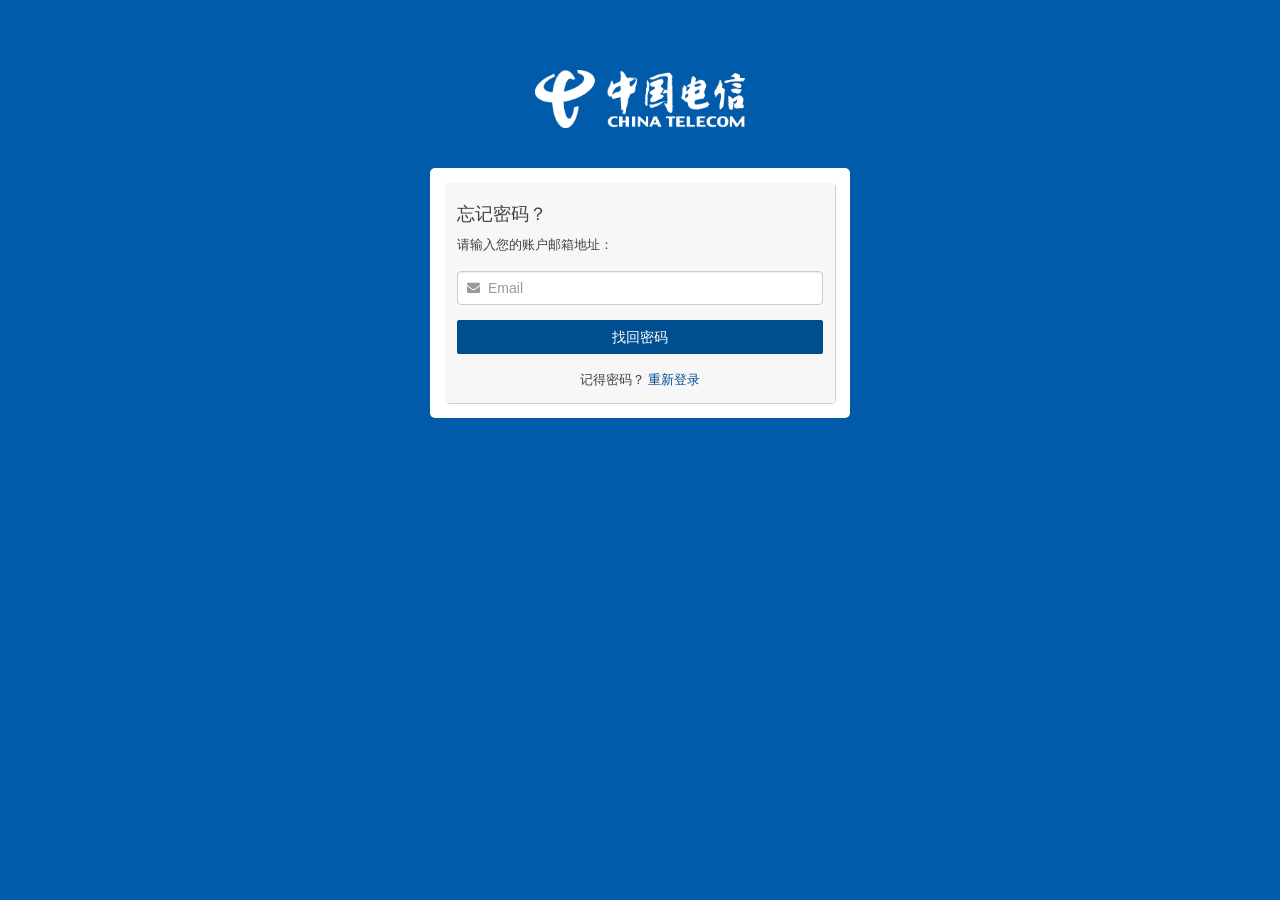
<file: templates/cosite/pages_forgot-password.html>
﻿<!doctype html>
<html lang="en" class="fixed accounts forgot-password">

<head>
    <meta charset="UTF-8">
    <meta name="viewport" content="width=device-width, initial-scale=1.0, maximum-scale=1.0, user-scalable=no" />
    <title>VNF自动测试平台</title>
    <link rel="stylesheet" href="../../static/css/font-awesome.min.css">
    <link rel="stylesheet" href="../../static/css/bootstrap.min.css">
    <link rel="stylesheet" href="../../static/vendor/animate.css/animate.css">
    <link rel="stylesheet" href="../../static/stylesheets/css/style.css">
</head>

<body>
<div class="wrap">
    <div class="page-body  animated slideInDown">
        <div class="logo">
            <img alt="logo" src="../../static/img/header-logo.png" />
        </div>
        <div class="box">
            <div class="panel mb-none">
                <div class="panel-content bg-scale-0">
                    <form>
                        <h4>忘记密码？</h4> 请输入您的账户邮箱地址：
                        <div class="form-group mt-md">
                                <span class="input-with-icon">
                                        <input type="email" class="form-control" id="email" placeholder="Email">
                                        <i class="fa fa-envelope"></i>
                                    </span>
                        </div>
                        <div class="form-group">
                            <button type="submit" class="btn btn-primary btn-block ">找回密码</button>
                        </div>
                        <div class="form-group text-center">
                            记得密码？ <a href="/co/pages_sign-in/">重新登录</a>
                        </div>
                    </form>
                </div>
            </div>
        </div>
    </div>
</div>
<script src="../../static/js/jquery-2.1.4.min.js"></script>
<script src="../../static/vendor/bootstrap/js/bootstrap.min.js"></script>
<script src="../../static/vendor/nano-scroller/nano-scroller.js"></script>
<script src="../../static/js/template-script.min.js"></script>
<script src="../../static/js/template-init.min.js"></script>
</body>

</html>
</file>
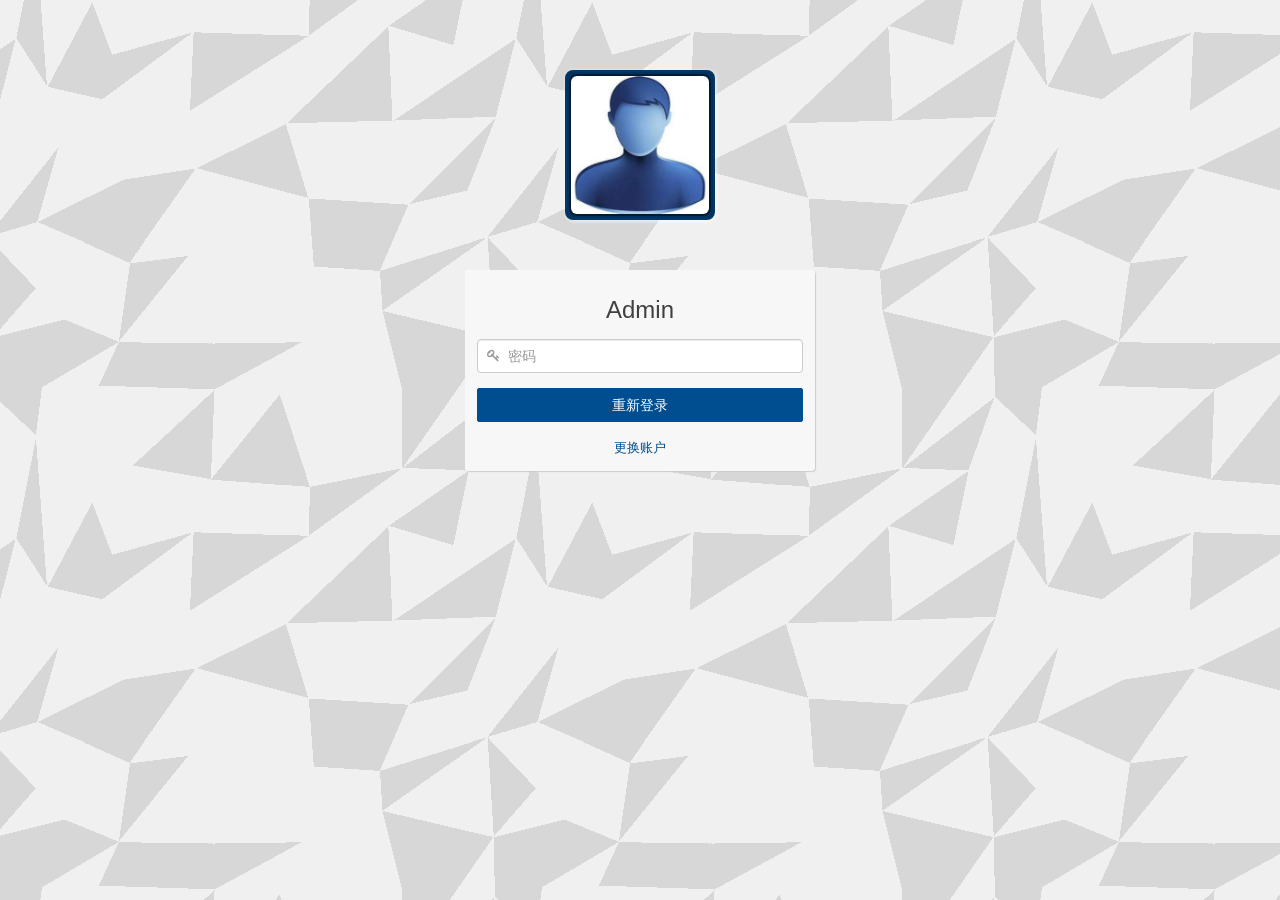
<file: templates/cosite/pages_lock-screen.html>
<!doctype html>
<html lang="en" class="fixed accounts lock-screen">

<head>
    <meta charset="UTF-8">
    <meta name="viewport" content="width=device-width, initial-scale=1.0, maximum-scale=1.0, user-scalable=no" />
    <title>VNF自动测试平台</title>

    <link rel="stylesheet" href="../../static/css/font-awesome.min.css">
    <link rel="stylesheet" href="../../static/css/bootstrap.min.css">
    <link rel="stylesheet" href="../../static/vendor/animate.css/animate.css">
    <link rel="stylesheet" href="../../static/stylesheets/css/style.css">
</head>

<body>
     

<div class="wrap">
    <div class="page-body">
        <div class="logo">
            <div class="avatar">
                <img alt="Jane Doe" src="../../static/img/user-avatar.jpg" />
            </div>
        </div>
        <div class="box animated fadeInUp">
            <div class="panel">
                <div class="panel-content bg-scale-0">
                    <form>
                        <h3 class="text-center mb-md">Admin</h3>
                        <div class="form-group">
                                <span class="input-with-icon">
                                        <input type="password" class="form-control" id="password" placeholder="密码">
                                        <i class="fa fa-key"></i>
                                    </span>
                        </div>
                        <div class="form-group">
                            <a href="/" class="btn btn-primary btn-block ">重新登录</a>
                        </div>
                        <div class="form-group text-center">
                            <a href="/co/pages_sign-in/">更换账户</a>
                        </div>
                    </form>
                </div>
            </div>
        </div>
    </div>
</div>
<script src="../../static/js/jquery-2.1.4.min.js"></script>
<script src="../../static/vendor/bootstrap/js/bootstrap.min.js"></script>
<script src="../../static/vendor/nano-scroller/nano-scroller.js"></script>
<script src="../../static/js/template-script.min.js"></script>
<script src="../../static/js/template-init.min.js"></script>
</body>

</html>
</file>
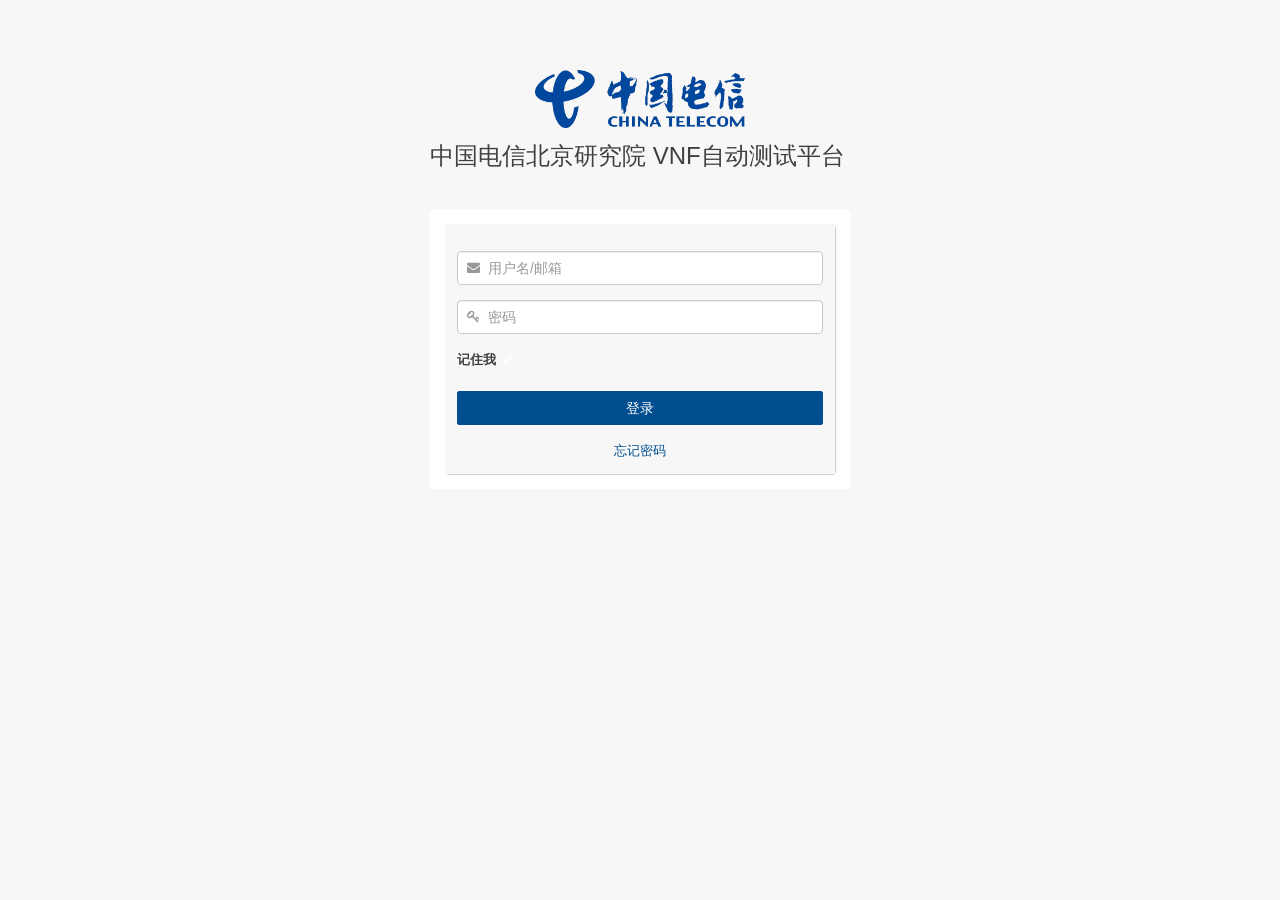
<file: templates/cosite/pages_sign-in.html>
<!doctype html>
<html lang="en" class="fixed accounts sign-in">

<head>
    <meta charset="UTF-8">
    <meta name="viewport" content="width=device-width, initial-scale=1.0, maximum-scale=1.0, user-scalable=no" />
    <title>VNF自动测试平台</title>

    <link rel="stylesheet" href="../../static/css/font-awesome.min.css">
    <link rel="stylesheet" href="../../static/css/bootstrap.min.css">
    <link rel="stylesheet" href="../../static/vendor/animate.css/animate.css">
    <link rel="stylesheet" href="../../static/stylesheets/css/style.css">
</head>

<body>
    

<div class="wrap">
    <div class="page-body animated slideInDown">
        <div class="logo">
            <img alt="logo" src="../../static/img/logo.png" />
            <h3>中国电信北京研究院 VNF自动测试平台</h3>
        </div>
        <div class="box">
            <div class="panel mb-none">
                <div class="panel-content bg-scale-0">
                    <form>
                        <div class="form-group mt-md">
                            <span class="input-with-icon">
                                    <input type="email" class="form-control" id="email" placeholder="用户名/邮箱">
                                    <i class="fa fa-envelope"></i>
                            </span>
                        </div>
                        <div class="form-group">
                                <span class="input-with-icon">
                                        <input type="password" class="form-control" id="password" placeholder="密码">
                                        <i class="fa fa-key"></i>
                                    </span>
                        </div>
                        <div class="form-group">
                            <div class="checkbox-custom checkbox-primary">
                                <input type="checkbox" id="remember-me" value="option1" checked>
                                <label for="remember-me">记住我</label>
                            </div>
                        </div>
                        <div class="form-group">
                            <a href="/" class="btn btn-primary btn-block">登录</a>
                        </div>
                        <div class="form-group text-center">
                            <a href="/co/pages_forgot-password/">忘记密码</a>
                        </div>
                    </form>
                </div>
            </div>
        </div>
    </div>
</div>
<script src="../../static/js/jquery-2.1.4.min.js"></script>
<script src="../../static/vendor/bootstrap/js/bootstrap.min.js"></script>
<script src="../../static/vendor/nano-scroller/nano-scroller.js"></script>
<script src="../../static/js/template-script.min.js"></script>
<script src="../../static/js/template-init.min.js"></script>
</body>

</html>
</file>
<file: static/stylesheets/css/style.css>
/*=-=-=-=-=-=-=-=-=-=-=-=-=-=-=-=-=-=-=-=-=-=-=-=-=-=-=-=-=-=-=-=-=-=-=-=-=-=-=-=-=-=
[Master Stylesheet]

Project:    HELSINKI
Version:    1.0 
author:     myii-developer 

-------------------------------------------------------------------------------------
[Table of contents]

1. Body
    2. wrap
        3. page-header
            4. leftside-header
            4. rightside-header
        3. page-body
            4. left-sidebar
            4. content
                5. content-header
            4. right-sidebar
            
=-=-=-=-=-=-=-=-=-=-=-=-=-=-=-=-=-=-=-=-=-=-=-=-=-=-=-=-=-=-=-=-=-=-=-=-=-=-=-=-=-=*/
html,
body {
  width: 100%;
  font-size: 13px;
}

body {
  background: #202020;
  margin: 0;
  color: #404040;
  font-family: "Open Sans", Arial, sans-serif;
  line-height: 22px;
  overflow-x: hidden;
  overflow-y: scroll;
}

a {
  color: #004E90;
}

a:hover,
a:focus {
  color: #0077dd;
}

a:active {
  color: #002544;
}

a,
a:hover,
a:active,
a:focus {
  text-decoration: none;
}

/* WRAPPER*/
/*================================================*/
.wrap {
  min-height: 100%;
  width: 100%;
}

/* PAGE HEADER*/
/*================================================*/
.page-header {
  height: 50px;
  position: absolute;
  left: 0;
  right: 0;
  top: 0;
  padding: 0;
  margin: 0;
  border: none;
}

/* PAGE BODY*/
/*================================================*/
.page-body {
  display: block;
  min-height: 100%;
  width: 100%;
  overflow: hidden;
  padding-top: 50px;
}

/*CONTENT OF THE PAGE*/
/*================================================*/
.content {
  display: block;
  position: relative;
  vertical-align: top;
  margin-left: 220px;
  padding: 30px;
  background: #ececec;
  min-height: 100vh;
}
.content > .row + .row {
  padding-top: 10px;
}

.content-header {
  border-bottom: none;
  height: 40px;
  padding: 0;
}

/* LEFT SIDEBAR*/
/*================================================*/
.left-sidebar {
  display: block;
  height: 100%;
  float: left;
  position: relative;
  width: 220px;
  z-index: 1030;
}

/* Left-sidebar COLLAPSE*/
/*================================================*/
html.left-sidebar-collapsed .content {
  margin-left: 60px;
}
html.left-sidebar-collapsed .left-sidebar {
  width: 60px;
}

/* RIGHT SIDEBAR*/
/*================================================*/
.right-sidebar {
  display: block;
  height: 100%;
  float: right;
  position: relative;
  width: 240px;
  z-index: 1020;
  position: fixed;
  bottom: 0;
  right: 0;
  padding-bottom: 50px;
  top: 50px;
  margin-right: -240px;
  -webkit-transition-property: margin;
  -moz-transition-property: margin;
  transition-property: margin;
  -webkit-transition-duration: 0.25s;
  -moz-transition-duration: 0.25s;
  transition-duration: 0.25s;
  -webkit-transition-timing-function: ease-out;
  -moz-transition-timing-function: ease-out;
  transition-timing-function: ease-out;
  -webkit-transition-delay: 0;
  -moz-transition-delay: 0;
  transition-delay: 0;
}
.right-sidebar .nano-content {
  padding-bottom: 50px;
}

/* right-sidebar OPENED*/
/*================================================*/
html.right-sidebar-opened .right-sidebar {
  margin-right: 0;
}

/* SCROLL TO TOP*/
/*================================================*/
.scroll-to-top {
  position: fixed;
  bottom: 30px;
  right: 30px;
  width: 40px;
  z-index: 1010;
  height: 40px;
  display: none;
  border-radius: 50%;
  text-align: center;
  background: #004E90;
  box-shadow: 1px 1px 5px 1px rgba(0, 0, 0, 0.53);
}
.scroll-to-top i {
  color: #ffffff;
  font-size: 20px;
  width: 40px;
  height: 40px;
  padding: 10px;
}

/*=-=-=-=-=-=-=-=-=-=-=-=-=-=-=-=-=-=-=-=-=-=-=-=-=-=-=-=-=-=-=-=-=-=-=-=-=-=-=-=-=-=*/
/* STYLE - FIXED*/
/*================================================*/
@media only screen and (min-width: 768px) {
  html.fixed .page-header {
    position: fixed;
    z-index: 1035;
  }
  html.fixed .content {
    margin-top: 40px;
  }
  html.fixed .content-header {
    position: fixed;
    z-index: 1010;
    top: 50px;
    left: 220px;
    right: 0;
    margin: 0;
    -webkit-transition-property: left;
    -moz-transition-property: left;
    transition-property: left;
    -webkit-transition-duration: 0.25s;
    -moz-transition-duration: 0.25s;
    transition-duration: 0.25s;
    -webkit-transition-timing-function: ease-out;
    -moz-transition-timing-function: ease-out;
    transition-timing-function: ease-out;
    -webkit-transition-delay: 0;
    -moz-transition-delay: 0;
    transition-delay: 0;
  }
  html.fixed .left-sidebar {
    position: fixed;
    bottom: 0;
    left: 0;
    padding-bottom: 50px;
    top: 50px;
  }
  html.fixed .left-sidebar .nano-content {
    padding-bottom: 100px;
  }

  /* Fixed -  Left-sidebar collapse */
  html.fixed.left-sidebar-collapsed .content .content-header {
    left: 60px;
  }
}
/*=-=-=-=-=-=-=-=-=-=-=-=-=-=-=-=-=-=-=-=-=-=-=-=-=-=-=-=-=-=-=-=-=-=-=-=-=-=-=-=-=-=*/
/* STYLE - SCROLL*/
/*================================================*/
@media only screen and (min-width: 768px) {
  html.scroll .left-sidebar,
  html.scroll-left-sidebar .left-sidebar {
    position: absolute;
  }
  html.scroll .left-sidebar .nano,
  html.scroll-left-sidebar .left-sidebar .nano {
    position: static;
    overflow: visible;
  }
  html.scroll .left-sidebar .nano .nano-content,
  html.scroll-left-sidebar .left-sidebar .nano .nano-content {
    position: static;
    overflow: visible;
    margin-right: 0 !important;
    outline: none;
  }
  html.scroll .left-sidebar .nano .nano-pane,
  html.scroll-left-sidebar .left-sidebar .nano .nano-pane {
    display: none !important;
  }

  html.scroll .content,
  html.scroll-content-header .content {
    margin-top: 0px;
  }
  html.scroll .content-header,
  html.scroll-content-header .content-header {
    position: initial;
    margin: -30px -30px 30px -30px;
  }
}
/*=-=-=-=-=-=-=-=-=-=-=-=-=-=-=-=-=-=-=-=-=-=-=-=-=-=-=-=-=-=-=-=-=-=-=-=-=-=-=-=-=-=*/
/* MOBIL VERSION*/
/*================================================*/
@media only screen and (max-width: 767px) {
  html .page-body {
    min-height: 0;
    padding-top: 0;
  }
  html .page-body .content {
    margin-left: 0px;
    padding: 10px;
  }
  html .page-body .content-header {
    margin: -10px -10px 10px -10px;
  }
  html .page-body .left-sidebar {
    bottom: 0;
    margin-left: -100%;
    min-height: 0;
    min-width: 100%;
    padding-bottom: 50px;
    position: fixed;
    overflow: hidden;
    top: 50px;
    -webkit-transition-property: margin;
    -moz-transition-property: margin;
    transition-property: margin;
    -webkit-transition-duration: 0.25s;
    -moz-transition-duration: 0.25s;
    transition-duration: 0.25s;
    -webkit-transition-timing-function: ease-out;
    -moz-transition-timing-function: ease-out;
    transition-timing-function: ease-out;
    -webkit-transition-delay: 0;
    -moz-transition-delay: 0;
    transition-delay: 0;
  }

  html.left-sidebar-open .left-sidebar {
    margin-left: 0;
  }
}
/*=-=-=-=-=-=-=-=-=-=-=-=-=-=-=-=-=-=-=-=-=-=-=-=-=-=-=-=-=-=-=-=-=-=-=-=-=-=-=-=-=-=*/
/* PAGE HEADER */
/*================================================*/
.page-header {
  background: #004E90;
  color: #ffffff;
}
.page-header .leftside-header {
  display: inline-block;
}
.page-header .leftside-header .logo {
  width: 150px;
  height: 50px;
  position: relative;
  display: inline-block;
}
.page-header .leftside-header .logo img {
  width: 100%;
  padding: 5px 4px;
  margin-left: -4px;
}
.page-header .leftside-header .toggle-left-sidebar {
  color: #ffffff;
  height: 30px;
  line-height: 30px;
  position: absolute;
  right: 15px;
  text-align: center;
  top: 10px;
  font-size: 18px;
  font-size: 1.38462rem;
  cursor: pointer;
}
.page-header .rightside-header {
  float: right;
  height: 50px;
  margin-right: 5px;
}
.page-header .rightside-header .header-middle {
  display: inline-block;
  height: 100%;
  vertical-align: middle;
}
.page-header .rightside-header .header-separator {
  border-left: 1px solid rgba(204, 204, 204, 0.46);
  height: 25px;
  width: 1px;
  margin: 0px 5px;
  display: inline-block;
  vertical-align: middle;
}
.page-header .rightside-header .header-section {
  display: inline-block;
  padding: 0px 4px;
  vertical-align: middle;
}
.page-header .rightside-header .header-section .log-out {
  color: #0085f6;
  font-size: 22px;
  font-size: 1.69231rem;
  line-height: 22px;
  line-height: 1.69231rem;
  padding: 3px;
  cursor: pointer;
}
.page-header .rightside-header .header-section .log-out:hover {
  color: #ffffff;
}
.page-header .dropdown-box {
  background: #ffffff;
  color: #404040;
  position: absolute;
  display: none;
  z-index: 1000;
  border-radius: 0px 0px 3px 3px;
  box-shadow: 1px 2px 4px 0px rgba(32, 32, 32, 0.7);
}
.page-header .dropdown-box:before {
  font-family: 'FontAwesome';
  font-size: 18px;
  font-size: 1.38462rem;
  content: '\f0d8 ';
  color: #ffffff;
  position: absolute;
  top: -16px;
  right: 8px;
}
.page-header .dropdown-box .drop-header {
  padding: 6px 10px;
  height: 40px;
  background: #ffffff;
  border-bottom: 2px solid #ececec;
  color: #000000;
}
.page-header .dropdown-box .drop-header h3 {
  display: inline-block;
  font-size: 15px;
  margin: 5px 0px;
}
.page-header .dropdown-box .drop-header h3 i {
  margin-right: 6px;
  color: #004E90;
}
.page-header .dropdown-box .drop-header span.badge {
  float: right;
  margin-top: 4px;
}
.page-header .dropdown-box .drop-content.basic {
  text-align: left;
}
.page-header .dropdown-box .drop-content.basic ul {
  list-style: none;
  padding: 0;
  margin: 0;
}
.page-header .dropdown-box .drop-content.basic ul li {
  cursor: pointer;
  border-bottom: 1px solid #ececec;
  color: #202020;
}
.page-header .dropdown-box .drop-content.basic ul li:last-child {
  border: none;
}
.page-header .dropdown-box .drop-content.basic ul li i {
  margin-right: 6px;
}
.page-header .dropdown-box .drop-content.basic ul li a {
  display: block;
  padding: 6px 10px;
  color: #202020 !important;
}
.page-header .dropdown-box .drop-content.basic ul li:hover {
  background: #f7f7f7;
  font-weight: bold;
}
.page-header .dropdown-box .drop-content.basic ul li:hover i {
  color: #004E90;
}
.page-header .dropdown-box .drop-footer {
  padding: 5px;
  text-align: center;
  background: #f2f2f2;
}
.page-header .dropdown-box .drop-footer h3,
.page-header .dropdown-box .drop-footer a {
  cursor: pointer;
  color: #999999;
  margin: 3px 0px;
  font-size: 12px;
  font-size: 0.92308rem;
  line-height: 12px;
  line-height: 0.92308rem;
}
.page-header .dropdown-box .drop-footer h3:hover,
.page-header .dropdown-box .drop-footer a:hover {
  font-weight: bold;
}
.page-header #user-headerbox {
  cursor: pointer;
  position: relative;
}
.page-header #user-headerbox .user-header-wrap .user-photo {
  display: inline-block;
  vertical-align: middle;
  width: 30px;
  border-radius: 3px;
  overflow: hidden;
  margin-right: 10px;
}
.page-header #user-headerbox .user-header-wrap .user-photo img {
  width: 100%;
}
.page-header #user-headerbox .user-header-wrap .user-info {
  display: inline-block;
  vertical-align: middle;
  margin-bottom: 10px;
  margin-top: 10px;
}
.page-header #user-headerbox .user-header-wrap .user-info span {
  display: block;
  font-weight: bold;
}
.page-header #user-headerbox .user-header-wrap .user-info span.user-name {
  color: #ffffff;
  font-size: 15px;
  font-size: 1.15385rem;
  line-height: 18px;
  line-height: 1.38462rem;
}
.page-header #user-headerbox .user-header-wrap .user-info span.user-profile {
  color: #0b8fff;
  font-size: 11px;
  font-size: 0.84615rem;
  line-height: 14px;
  line-height: 1.07692rem;
}
.page-header #user-headerbox .user-header-wrap > i {
  color: #ffffff;
  padding: 10px 0px 10px 10px;
  font-size: 11px;
  font-size: 0.84615rem;
}
.page-header #user-headerbox .user-header-wrap > i.icon-close {
  display: none;
}
.page-header #user-headerbox.open i.icon-close {
  display: inline-block;
}
.page-header #user-headerbox.open i.icon-open {
  display: none;
}
.page-header #user-headerbox .dropdown-box {
  display: none;
  width: 100%;
  margin-top: -1px;
  border: 1px solid #e8e8e8;
  min-width: 160px;
  right: -10px;
}
.page-header #notice-headerbox .notice {
  margin: 0px 5px;
  display: inline-block;
  position: relative;
}
.page-header #notice-headerbox .notice > i {
  cursor: pointer;
  color: #ffffff;
  font-size: 16px;
  font-size: 1.23077rem;
  padding: 5px;
}
.page-header #notice-headerbox .notice > i:hover {
  color: #006ac3;
}
.page-header #notice-headerbox .notice.open > i {
  color: #0077dd;
}
.page-header #notice-headerbox .notice .dropdown-box {
  width: 250px;
  right: 0;
  margin-top: 11px;
}
.page-header #notice-headerbox #alerts-notice .drop-header,
.page-header #notice-headerbox #checklist-notice .drop-header,
.page-header #notice-headerbox #messages-notice .drop-header {
  background: #ffffff;
  color: #000000;
  border-bottom: 1px solid #006ac3;
}
.page-header #notice-headerbox #alerts-notice .drop-header i,
.page-header #notice-headerbox #checklist-notice .drop-header i,
.page-header #notice-headerbox #messages-notice .drop-header i {
  color: #002d53;
}
.page-header #search-headerbox {
  color: #ffffff !important;
}
.page-header #search-headerbox #search {
  display: none;
  border: 1px solid rgba(255, 255, 255, 0.4902);
  padding: 2px 5px;
  background: none !important;
}
.page-header #search-headerbox #search::-webkit-input-placeholder {
  color: rgba(255, 255, 255, 0.8);
}
.page-header #search-headerbox #search:-moz-placeholder {
  /* Firefox 18- */
  color: rgba(255, 255, 255, 0.8);
}
.page-header #search-headerbox #search::-moz-placeholder {
  /* Firefox 19+ */
  color: rgba(255, 255, 255, 0.8);
}
.page-header #search-headerbox #search:-ms-input-placeholder {
  color: rgba(255, 255, 255, 0.8);
}
.page-header #search-headerbox #search:focus {
  outline: none !important;
  border: 1px solid rgba(255, 255, 255, 0.8);
  box-shadow: 0 0 5px rgba(255, 255, 255, 0.8);
}
.page-header #search-headerbox .search {
  background: #006ac3;
  color: #ffffff;
  margin-left: 5px;
  cursor: pointer;
  padding: 8px 8px;
  border-radius: 50%;
}

@media only screen and (max-width: 767px) {
  .page-header {
    background: none;
    height: auto;
    position: static;
  }
  .page-header .leftside-header {
    position: fixed;
    background: #003867;
    left: 0;
    right: 0;
    top: 0;
    z-index: 1035;
  }
  .page-header .rightside-header {
    background: #004E90;
    float: none !important;
    margin-top: 50px;
    width: 100%;
    text-align: right;
  }
}
/*=-=-=-=-=-=-=-=-=-=-=-=-=-=-=-=-=-=-=-=-=-=-=-=-=-=-=-=-=-=-=-=-=-=-=-=-=-=-=-=-=-=*/
/* CONTENT*/
/*================================================*/
.content {
  -webkit-transition-property: margin-left;
  -moz-transition-property: margin-left;
  transition-property: margin-left;
  -webkit-transition-duration: 0.25s;
  -moz-transition-duration: 0.25s;
  transition-duration: 0.25s;
  -webkit-transition-timing-function: ease-out;
  -moz-transition-timing-function: ease-out;
  transition-timing-function: ease-out;
}
.content .content-header {
  background: #006ac3;
  color: #ffffff;
}
.content .content-header .leftside-content-header,
.content .content-header .rightside-content-header {
  display: inline-block;
  height: 40px;
}
.content .content-header .leftside-content-header {
  padding-left: 20px;
}
.content .content-header .rightside-content-header {
  float: right;
  padding-right: 20px;
}
.content .content-header ul.breadcrumbs {
  list-style: none;
  line-height: 40px;
  margin: 0px;
  padding: 0px;
}
.content .content-header ul.breadcrumbs li {
  display: inline-block;
  font-size: 15px;
  font-size: 1.15385rem;
  line-height: 18px;
  line-height: 1.38462rem;
  vertical-align: middle;
}
.content .content-header ul.breadcrumbs li:first-child a:before {
  content: none;
}
.content .content-header ul.breadcrumbs li:first-child i {
  padding-right: 8px;
  color: #003867;
}
.content .content-header ul.breadcrumbs li a {
  color: #ffffff;
}
.content .content-header ul.breadcrumbs li a:before {
  font-family: 'FontAwesome';
  content: '\f105 ';
  font-weight: bold;
  padding: 0px 6px 0px 5px;
  color: #003867;
}

/*=-=-=-=-=-=-=-=-=-=-=-=-=-=-=-=-=-=-=-=-=-=-=-=-=-=-=-=-=-=-=-=-=-=-=-=-=-=-=-=-=-=*/
/* RIGHT SIDEBAR */
/*================================================*/
.right-sidebar {
  background: #ffffff;
  color: #000000;
  border: 1px solid #ececec;
}
.right-sidebar .right-sidebar-toggle {
  position: absolute;
  top: 40px;
  left: -30px;
  width: 30px;
  height: 30px;
  background-color: #ffffff;
  cursor: pointer;
  text-align: center;
  border-bottom-left-radius: 50%;
}
.right-sidebar .right-sidebar-toggle i {
  font-size: 20px;
  line-height: 30px;
}
.right-sidebar .right-sidebar-toggle i:hover {
  color: #004E90;
}
.right-sidebar .template-settings {
  padding: 10px;
}
.right-sidebar .template-settings .toggle-settings {
  padding: 0;
  list-style: none;
}
.right-sidebar .template-settings .toggle-settings li {
  display: block;
  margin-bottom: 5px;
  padding-bottom: 5px;
  border-bottom: 1px solid #f1f1f1;
}
.right-sidebar .template-settings .toggle-settings li:last-child {
  border-bottom: none;
}
.right-sidebar .template-settings .toggle-settings li .text {
  display: inline-block;
}
.right-sidebar .template-settings .toggle-settings li .switch {
  float: right;
  margin-top: 5px;
}
.right-sidebar .template-settings .toggle-colors {
  padding: 0;
  margin-top: 25px;
  list-style: none;
}
.right-sidebar .template-settings .toggle-colors li {
  display: block;
  padding: 0px 15px;
  margin-bottom: 5px;
}
.right-sidebar .template-settings .toggle-colors li img {
  width: 100%;
}

@media only screen and (max-width: 767px) {
  .right-sidebar .template-settings h4:first-child {
    display: none;
  }
  .right-sidebar .template-settings .toggle-settings {
    display: none;
  }
  .right-sidebar .right-sidebar-toggle {
    top: 90px;
  }
}
/*=-=-=-=-=-=-=-=-=-=-=-=-=-=-=-=-=-=-=-=-=-=-=-=-=-=-=-=-=-=-=-=-=-=-=-=-=-=-=-=-=-=*/
/* LEFT SIDEBAR*/
/*================================================*/
.left-sidebar {
  background: #202020;
  color: #ffffff;
  -webkit-transition-property: width;
  -moz-transition-property: width;
  transition-property: width;
  -webkit-transition-duration: 0.25s;
  -moz-transition-duration: 0.25s;
  transition-duration: 0.25s;
  -webkit-transition-timing-function: ease-out;
  -moz-transition-timing-function: ease-out;
  transition-timing-function: ease-out;
  -webkit-transition-delay: 0;
  -moz-transition-delay: 0;
  transition-delay: 0;
}
.left-sidebar .nano {
  background: #202020;
}
.left-sidebar .left-sidebar-header {
  position: relative;
  height: 40px;
  background: #151515;
}
.left-sidebar .left-sidebar-header .left-sidebar-title {
  padding: 10px;
  font-size: 10px;
  color: #006ac3;
  font-weight: bold;
  height: 40px;
  margin-right: 60px;
  -webkit-transition-property: margin;
  -moz-transition-property: margin;
  transition-property: margin;
  -webkit-transition-duration: 0.25s;
  -moz-transition-duration: 0.25s;
  transition-duration: 0.25s;
  -webkit-transition-timing-function: ease-out;
  -moz-transition-timing-function: ease-out;
  transition-timing-function: ease-out;
}
.left-sidebar .left-sidebar-header .left-sidebar-toggle {
  position: absolute;
  top: 0;
  right: 0;
  width: 60px;
  height: 40px;
  background-color: #000000;
  text-align: center;
  cursor: pointer;
}
.left-sidebar .left-sidebar-header .left-sidebar-toggle i {
  font-size: 20px;
  line-height: 40px;
}
.left-sidebar .left-sidebar-header .left-sidebar-toggle i:hover {
  color: #cccccc;
}

@media only screen and (max-width: 768px) {
  .left-sidebar .left-sidebar-header {
    display: none;
  }
}
@media only screen and (min-width: 768px) {
  html.left-sidebar-collapsed .left-sidebar-title {
    opacity: 0;
  }
}
/*=-=-=-=-=-=-=-=-=-=-=-=-=-=-=-=-=-=-=-=-=-=-=-=-=-=-=-=-=-=-=-=-=-=-=-=-=-=-=-=-=-=*/
/* LEFT SIDEBAR NAVIGATION*/
/*================================================*/
ul#main-nav {
  margin-right: 4px;
}
ul#main-nav > li {
  border-bottom: 1px solid #2a2a2a;
}
ul#main-nav > li.active-item > a {
  box-shadow: 2px -1px 0 #006ac3 inset !important;
  border-bottom-left-radius: 5px;
  background: #131313;
  color: #ffffff !important;
}
ul#main-nav > li.open-item > a {
  box-shadow: 0px -1px 0 #006ac3 inset;
  border-bottom-left-radius: 5px;
}
ul#main-nav > li.open-item > a > i {
  color: #006ac3;
}
ul#main-nav li a {
  padding: 12px 20px;
  font-size: 13px;
  color: #ffffff;
  white-space: nowrap;
  text-overflow: ellipsis;
  cursor: pointer;
}
ul#main-nav li a:hover, ul#main-nav li a:focus {
  background: #131313;
}
ul#main-nav li a > i {
  font-size: 18px;
  margin-right: 10px;
  text-align: center;
  vertical-align: middle;
}
ul#main-nav li span {
  vertical-align: middle;
}
ul#main-nav li.has-child-item {
  position: relative;
}
ul#main-nav li.has-child-item > a:after {
  font-family: 'FontAwesome';
  font-size: 10px;
  font-size: 0.76923rem;
  content: '\f067';
  color: #ffffff;
  position: absolute;
  padding: 14px;
  right: 0;
  top: 0;
}
ul#main-nav li.has-child-item.open-item > ul.child-nav {
  display: block;
}
ul#main-nav li.has-child-item.open-item > a:after {
  content: '\f068';
}
ul#main-nav ul.child-nav {
  border-radius: 5px;
  display: none;
}
ul#main-nav ul.child-nav.level-1 {
  background: #161616;
  box-shadow: 0px -5px 5px -3px rgba(0, 0, 0, 0.6) inset;
}
ul#main-nav ul.child-nav.level-1 li a {
  padding: 10px 50px;
}
ul#main-nav ul.child-nav.level-1 li a:hover, ul#main-nav ul.child-nav.level-1 li a:focus {
  background: #0c0c0c;
}
ul#main-nav ul.child-nav.level-2 {
  background: #0e0e0e;
  box-shadow: 0px 0px 4px 2px rgba(0, 0, 0, 0.4) inset;
}
ul#main-nav ul.child-nav.level-2 li a {
  padding: 8px 70px;
}
ul#main-nav ul.child-nav.level-3 {
  background: #070707;
  box-shadow: 0px 0px 0px 5px #000 inset;
}
ul#main-nav ul.child-nav.level-3 li a {
  padding: 6px 90px;
}

@media only screen and (min-width: 768px) {
  html.left-sidebar-collapsed .left-sidebar #main-nav > li.open-item > a {
    box-shadow: none;
  }
  html.left-sidebar-collapsed .left-sidebar #main-nav > li > a {
    overflow: hidden;
    text-overflow: clip;
  }
  html.left-sidebar-collapsed .left-sidebar #main-nav > li > a span {
    visibility: hidden;
  }
  html.left-sidebar-collapsed .left-sidebar #main-nav li.has-child-item a:after {
    display: none;
  }
  html.left-sidebar-collapsed .left-sidebar #main-nav li.has-child-item ul.child-nav {
    display: none;
  }
  html.left-sidebar-collapsed .left-sidebar .nano:hover {
    width: 220px;
    min-height: 100vh;
    background: rgba(32, 32, 32, 0.1);
  }
  html.left-sidebar-collapsed .left-sidebar .nano:hover .nano-content {
    background: rgba(32, 32, 32, 0.9);
  }
  html.left-sidebar-collapsed .left-sidebar .nano:hover #main-nav > li.open-item > a {
    box-shadow: 0px -1px 0 #004E90 inset;
  }
  html.left-sidebar-collapsed .left-sidebar .nano:hover #main-nav > li > a {
    overflow: visible;
    text-overflow: initial;
  }
  html.left-sidebar-collapsed .left-sidebar .nano:hover #main-nav > li > a span {
    visibility: visible;
  }
  html.left-sidebar-collapsed .left-sidebar .nano:hover #main-nav li.has-child-item a:after {
    display: block;
  }
  html.left-sidebar-collapsed .left-sidebar .nano:hover #main-nav li.has-child-item.open-item > ul.child-nav {
    display: block;
  }
}
/*=-=-=-=-=-=-=-=-=-=-=-=-=-=-=-=-=-=-=-=-=-=-=-=-=-=-=-=-=-=-=-=-=-=-=-=-=-=-=-=-=-=*/
/* LEFT SIDEBAR SUBNAVIGATION */
/*================================================*/
ul#main-nav ul.child-nav li a:before {
  position: absolute;
  content: "";
  left: 28px;
  top: 0px;
  bottom: 0px;
  border-left: 1px solid #2f2f2f;
}
ul#main-nav ul.child-nav li:hover > a:before {
  border-color: #006ac3;
}
ul#main-nav ul.child-nav li.active-item > a:before {
  border-color: #004E90 !important;
}
ul#main-nav ul.child-nav li.open-item:before {
  position: absolute;
  content: "";
  left: 28px;
  top: 42px;
  bottom: 0px;
  border-top: 1px solid #006ac3;
  width: 23px;
}
ul#main-nav ul.child-nav li.open-item > a:before {
  border-color: #006ac3;
}
ul#main-nav ul.child-nav li.has-child-item > a:after {
  padding: 10px;
}
ul#main-nav ul.child-nav li .level-2 li.open-item:before {
  left: 50px;
  top: 38px;
  width: 21px;
}
ul#main-nav ul.child-nav li .level-2 li a:before {
  left: 50px;
}
ul#main-nav ul.child-nav li .level-2 li.has-child-item > a:after {
  padding: 8px;
}
ul#main-nav ul.child-nav li .level-3 li a:before {
  left: 70px;
}

/*=-=-=-=-=-=-=-=-=-=-=-=-=-=-=-=-=-=-=-=-=-=-=-=-=-=-=-=-=-=-=-=-=-=-=-=-=-=-=-=-=-=*/
/* HEADINGS*/
/*================================================*/
h1 {
  font-size: 36px;
  font-size: 2.76923rem;
}

h2 {
  margin-top: 15px;
  font-size: 30px;
  font-size: 2.30769rem;
}

h3 {
  margin-top: 15px;
  font-size: 24px;
  font-size: 1.84615rem;
}

h4 {
  font-size: 18px;
  font-size: 1.38462rem;
}

h5 {
  font-size: 16px;
  font-size: 1.23077rem;
}

h6 {
  font-size: 14px;
  font-size: 1.07692rem;
}

/*=-=-=-=-=-=-=-=-=-=-=-=-=-=-=-=-=-=-=-=-=-=-=-=-=-=-=-=-=-=-=-=-=-=-=-=-=-=-=-=-=-=*/
/* BLOCKQUOTES*/
/*================================================*/
blockquote {
  font-size: 14px;
  font-size: 1.07692rem;
}

/*=-=-=-=-=-=-=-=-=-=-=-=-=-=-=-=-=-=-=-=-=-=-=-=-=-=-=-=-=-=-=-=-=-=-=-=-=-=-=-=-=-=*/
/* PANELS*/
/*================================================*/
.panel {
  border: none;
  box-shadow: 1px 1px 1px #cccccc;
}
.panel .panel-header,
.panel .panel-footer {
  padding: 10px 12px;
}
.panel .panel-content {
  padding: 12px;
}
.panel .panel-header {
  position: relative;
  border-radius: 4px 4px 0px 0px;
  border-bottom: 1px solid #cccccc;
}
.panel .panel-header .panel-title {
  color: #333333;
  font-size: 16px;
  font-size: 1.23077rem;
  font-weight: bold;
  margin: 5px 0px;
}
.panel .panel-header .panel-subtitle {
  color: #585858;
  font-size: 12px;
  font-size: 0.92308rem;
  margin: 0px;
}
.panel .panel-header .panel-actions {
  position: absolute;
  top: 10px;
  right: 12px;
}
.panel .panel-header .panel-actions ul {
  margin: 0;
  list-style: none;
  padding: 0;
}
.panel .panel-header .panel-actions ul li {
  display: inline-block;
}
.panel .panel-header .panel-actions ul li.action {
  width: 25px;
  height: 25px;
  text-align: center;
  border-radius: 3px;
  cursor: pointer;
  color: #585858;
  box-shadow: 1px 1px 2px;
  margin-right: 2px;
}
.panel .panel-header .panel-actions ul li:hover {
  color: #202020;
}
.panel .panel-header .panel-actions ul li span {
  vertical-align: middle;
}
.panel .panel-header .panel-actions ul li.toggle-panel span:before {
  font-family: 'FontAwesome';
  font-size: 10px;
  font-size: 0.76923rem;
  content: '\f068';
}
.panel .panel-header .panel-actions ul li.toggle-panel.panel-collapse span:before {
  content: '\f067';
}
.panel .panel-footer {
  border: none;
}

.panel .panel-header.border {
  border-width: 2px;
  background: none !important;
}
.panel .panel-header.border .panel-title,
.panel .panel-header.border .panel-actions {
  color: #333333 !important;
}
.panel .panel-header.panel-success {
  background: #88b93c;
}
.panel .panel-header.panel-success .panel-title,
.panel .panel-header.panel-success .panel-actions li.action {
  color: #FFF;
}
.panel .panel-header.panel-success .panel-actions li.action {
  border: 1px solid rgba(255, 255, 255, 0.24);
  box-shadow: 1px 1px 2px #4f6c23;
}
.panel .panel-header.panel-success.border {
  border-color: #88b93c;
}
.panel .panel-header.panel-warning {
  background: #fea223;
}
.panel .panel-header.panel-warning .panel-title,
.panel .panel-header.panel-warning .panel-actions li.action {
  color: #FFF;
}
.panel .panel-header.panel-warning .panel-actions li.action {
  border: 1px solid rgba(255, 255, 255, 0.24);
  box-shadow: 1px 1px 2px #ba6c01;
}
.panel .panel-header.panel-warning.border {
  border-color: #fea223;
}
.panel .panel-header.panel-danger {
  background: #d2322d;
}
.panel .panel-header.panel-danger .panel-title,
.panel .panel-header.panel-danger .panel-actions li.action {
  color: #FFF;
}
.panel .panel-header.panel-danger .panel-actions li.action {
  border: 1px solid rgba(255, 255, 255, 0.24);
  box-shadow: 1px 1px 2px #7e1e1b;
}
.panel .panel-header.panel-danger.border {
  border-color: #d2322d;
}
.panel .panel-header.panel-info {
  background: #5bc0de;
}
.panel .panel-header.panel-info .panel-title,
.panel .panel-header.panel-info .panel-actions li.action {
  color: #FFF;
}
.panel .panel-header.panel-info .panel-actions li.action {
  border: 1px solid rgba(255, 255, 255, 0.24);
  box-shadow: 1px 1px 2px #2390b0;
}
.panel .panel-header.panel-info.border {
  border-color: #5bc0de;
}
.panel .panel-header.panel-lighter-1 {
  background: #006ac3;
}
.panel .panel-header.panel-lighter-1 .panel-title,
.panel .panel-header.panel-lighter-1 .panel-actions {
  color: #ffffff;
}
.panel .panel-header.panel-lighter-1.border {
  border-color: #006ac3;
}
.panel .panel-header.panel-lighter-2 {
  background: #0b8fff;
}
.panel .panel-header.panel-lighter-2 .panel-title,
.panel .panel-header.panel-lighter-2 .panel-actions {
  color: #ffffff;
}
.panel .panel-header.panel-lighter-2.border {
  border-color: #0b8fff;
}
.panel .panel-header.panel-primary {
  background: #004E90;
}
.panel .panel-header.panel-primary .panel-title,
.panel .panel-header.panel-primary .panel-actions {
  color: #ffffff;
}
.panel .panel-header.panel-primary.border {
  border-color: #004E90;
}
.panel .panel-header.panel-darker-1 {
  background: #003867;
}
.panel .panel-header.panel-darker-1 .panel-title,
.panel .panel-header.panel-darker-1 .panel-actions {
  color: #ffffff;
}
.panel .panel-header.panel-darker-1.border {
  border-color: #003867;
}
.panel .panel-header.panel-darker-2 {
  background: #002d53;
}
.panel .panel-header.panel-darker-2 .panel-title,
.panel .panel-header.panel-darker-2 .panel-actions {
  color: #ffffff;
}
.panel .panel-header.panel-darker-2.border {
  border-color: #002d53;
}

/*=-=-=-=-=-=-=-=-=-=-=-=-=-=-=-=-=-=-=-=-=-=-=-=-=-=-=-=-=-=-=-=-=-=-=-=-=-=-=-=-=-=*/
/* ACCORDIONS*/
/*================================================*/
.panel-accordion {
  border: 1px solid #ececec;
  box-shadow: none;
}
.panel-accordion:hover {
  box-shadow: 1px 1px 2px #ececec;
}
.panel-accordion .panel-header {
  padding: 0px;
}
.panel-accordion .panel-header .panel-title {
  margin: 0px;
  font-size: 14px;
  font-size: 1.07692rem;
  line-height: 14px;
  line-height: 1.07692rem;
  padding: 12px;
  display: block;
}

/*=-=-=-=-=-=-=-=-=-=-=-=-=-=-=-=-=-=-=-=-=-=-=-=-=-=-=-=-=-=-=-=-=-=-=-=-=-=-=-=-=-=*/
/* TABS*/
/*================================================*/
.tabs {
  background: #f7f7f7;
  margin-bottom: 20px;
  margin-top: 15px;
}
.tabs .nav-tabs > li > a {
  border-radius: 0px;
}
.tabs .nav-tabs > li.active a {
  border-top: 2px solid #004E90;
}
.tabs .nav-tabs.nav-justified > li.active a {
  border-top: 2px solid #004E90;
}
.tabs .tab-content {
  background: #ffffff;
  padding: 10px;
  border: 1px solid #ddd;
  border-top: 0px;
}
.tabs.tabs-vertical .nav-tabs {
  border: 0px;
}
.tabs.tabs-vertical .nav-tabs > li {
  float: none;
  margin-bottom: 0px;
}
.tabs.tabs-vertical .nav-tabs > li:last-child a {
  border-bottom: 0px;
}
.tabs.tabs-vertical .tab-content {
  overflow: hidden;
  border: 1px solid #ddd;
}
.tabs.tabs-vertical.tabs-left .nav-tabs {
  float: left;
}
.tabs.tabs-vertical.tabs-left .nav-tabs li {
  margin-right: -3px;
}
.tabs.tabs-vertical.tabs-left .nav-tabs li.active a {
  border: 1px solid #ddd;
  border-right-color: transparent;
  border-left: 2px solid #004E90;
}
.tabs.tabs-vertical.tabs-right .nav-tabs {
  float: right;
}
.tabs.tabs-vertical.tabs-right .nav-tabs li {
  margin-left: -3px;
}
.tabs.tabs-vertical.tabs-right .nav-tabs li.active a {
  border: 1px solid #ddd;
  border-left-color: transparent;
  border-right: 2px solid #004E90;
}

/*=-=-=-=-=-=-=-=-=-=-=-=-=-=-=-=-=-=-=-=-=-=-=-=-=-=-=-=-=-=-=-=-=-=-=-=-=-=-=-=-=-=*/
/* BUTTONS*/
/*================================================*/
.btn {
  border-radius: 2px;
  border: 1px solid transparent;
  transition: all 0.5s ease !important;
  background-image: none !important;
  box-shadow: none !important;
  background: #ececec;
  margin-bottom: 10px;
}
.btn:hover {
  background: #cccccc;
}
.btn.btn-wide {
  min-width: 60px;
  margin-left: 5px;
  margin-right: 5px;
}
.btn.btn-o {
  background: none;
  font-weight: bold;
}
.btn.btn-transparent {
  background-color: transparent !important;
  border-color: transparent !important;
  box-shadow: transparent !important;
  outline-color: transparent !important;
}
.btn.btn-loading i {
  padding: 0px 5px;
  position: relative;
}

.btn-group-vertical .btn {
  margin-top: 0px;
  margin-bottom: 0px;
}

.btn-success {
  background: #88b93c;
  border-color: #88b93c;
}
.btn-success:hover, .btn-success:focus, .btn-success:active {
  background: #719a32;
  color: #FFF;
}
.btn-success.btn-o {
  color: #88b93c;
}
.btn-success.btn-o:hover, .btn-success.btn-o:focus, .btn-success.btn-o:active {
  color: #FFF;
}

.btn-warning {
  background: #fea223;
  border-color: #fea223;
}
.btn-warning:hover, .btn-warning:focus, .btn-warning:active {
  background: #f79001;
  color: #FFF;
}
.btn-warning.btn-o {
  color: #fea223;
}
.btn-warning.btn-o:hover, .btn-warning.btn-o:focus, .btn-warning.btn-o:active {
  color: #FFF;
}

.btn-danger {
  background: #d2322d;
  border-color: #d2322d;
}
.btn-danger:hover, .btn-danger:focus, .btn-danger:active {
  background: #b02a26;
  color: #FFF;
}
.btn-danger.btn-o {
  color: #d2322d;
}
.btn-danger.btn-o:hover, .btn-danger.btn-o:focus, .btn-danger.btn-o:active {
  color: #FFF;
}

.btn-info {
  background: #5bc0de;
  border-color: #5bc0de;
}
.btn-info:hover, .btn-info:focus, .btn-info:active {
  background: #39b3d7;
  color: #FFF;
}
.btn-info.btn-o {
  color: #5bc0de;
}
.btn-info.btn-o:hover, .btn-info.btn-o:focus, .btn-info.btn-o:active {
  color: #FFF;
}

.btn-lighter-1 {
  background: #006ac3;
  border-color: #006ac3;
  color: #ffffff;
}
.btn-lighter-1:hover, .btn-lighter-1:focus, .btn-lighter-1:active {
  background: #00549a !important;
  color: #ffffff;
}
.btn-lighter-1.btn-o {
  color: #006ac3;
}
.btn-lighter-1.btn-o:hover, .btn-lighter-1.btn-o:focus, .btn-lighter-1.btn-o:active {
  color: #ffffff;
}

.btn-lighter-2 {
  background: #0b8fff;
  border-color: #0b8fff;
  color: #ffffff;
}
.btn-lighter-2:hover, .btn-lighter-2:focus, .btn-lighter-2:active {
  background: #007ae2 !important;
  color: #ffffff;
}
.btn-lighter-2.btn-o {
  color: #0b8fff;
}
.btn-lighter-2.btn-o:hover, .btn-lighter-2.btn-o:focus, .btn-lighter-2.btn-o:active {
  color: #ffffff;
}

.btn-primary {
  background: #004E90;
  border-color: #004E90;
  color: #ffffff;
}
.btn-primary:hover, .btn-primary:focus, .btn-primary:active {
  background: #003867 !important;
  color: #ffffff;
}
.btn-primary.btn-o {
  color: #004E90;
}
.btn-primary.btn-o:hover, .btn-primary.btn-o:focus, .btn-primary.btn-o:active {
  color: #ffffff;
}

.btn-darker-1 {
  background: #003867;
  border-color: #003867;
  color: #ffffff;
}
.btn-darker-1:hover, .btn-darker-1:focus, .btn-darker-1:active {
  background: #00223e !important;
  color: #ffffff;
}
.btn-darker-1.btn-o {
  color: #003867;
}
.btn-darker-1.btn-o:hover, .btn-darker-1.btn-o:focus, .btn-darker-1.btn-o:active {
  color: #ffffff;
}

.btn-darker-2 {
  background: #002d53;
  border-color: #002d53;
  color: #ffffff;
}
.btn-darker-2:hover, .btn-darker-2:focus, .btn-darker-2:active {
  background: #00172a !important;
  color: #ffffff;
}
.btn-darker-2.btn-o {
  color: #002d53;
}
.btn-darker-2.btn-o:hover, .btn-darker-2.btn-o:focus, .btn-darker-2.btn-o:active {
  color: #ffffff;
}

/*=-=-=-=-=-=-=-=-=-=-=-=-=-=-=-=-=-=-=-=-=-=-=-=-=-=-=-=-=-=-=-=-=-=-=-=-=-=-=-=-=-=*/
/* ALERTS*/
/*================================================*/
.alert.alert-success {
  background: #88b93c !important;
  color: #ffffff;
}
.alert.alert-warning {
  background: #fea223 !important;
  color: #ffffff;
}
.alert.alert-danger {
  background: #d2322d !important;
  color: #ffffff;
}
.alert.alert-info {
  background: #5bc0de !important;
  color: #ffffff;
}

/*=-=-=-=-=-=-=-=-=-=-=-=-=-=-=-=-=-=-=-=-=-=-=-=-=-=-=-=-=-=-=-=-=-=-=-=-=-=-=-=-=-=*/
/* MODALS*/
/*================================================*/
.modal .modal-content .modal-header.state {
  padding: 10px 15px;
}
.modal .modal-content .modal-header.state i {
  margin-right: 10px;
  border: 1px solid #fff;
  border-radius: 50%;
  width: 30px;
  height: 30px;
  text-align: center;
  line-height: 30px;
}
.modal .modal-content .modal-header.modal-success {
  background: #88b93c;
  color: #FFF;
}
.modal .modal-content .modal-header.modal-warning {
  background: #fea223;
  color: #FFF;
}
.modal .modal-content .modal-header.modal-danger {
  background: #d2322d;
  color: #FFF;
}
.modal .modal-content .modal-header.modal-info {
  background: #5bc0de;
  color: #FFF;
}
.modal .modal-content .modal-header.modal-primary {
  background: #004E90;
  color: #ffffff;
}
.modal .modal-content .modal-footer {
  padding: 10px 15px;
}
.modal .modal-content .modal-footer .btn {
  margin-bottom: 0px;
}

body.modal-open .animated {
  animation-fill-mode: initial;
}
body.modal-open .row.animated {
  -webkit-animation: none;
}

@media (min-width: 768px) {
  .modal-dialog {
    margin: 15% auto;
  }
}
/*=-=-=-=-=-=-=-=-=-=-=-=-=-=-=-=-=-=-=-=-=-=-=-=-=-=-=-=-=-=-=-=-=-=-=-=-=-=-=-=-=-=*/
/* FORMS*/
/*================================================*/
.form-group:last-child, .form-group:last-of-type {
  margin-bottom: 0;
}
.form-group .help-block {
  margin-bottom: 5px;
}
.form-group.has-success .form-control {
  border-color: #88b93c;
}
.form-group.has-success .control-label,
.form-group.has-success .form-control-feedback {
  color: #88b93c;
}
.form-group.has-warning .form-control {
  border-color: #fea223;
}
.form-group.has-warning .control-label,
.form-group.has-warning .form-control-feedback {
  color: #fea223;
}
.form-group.has-error .form-control {
  border-color: #d2322d;
}
.form-group.has-error .control-label,
.form-group.has-error .form-control-feedback {
  color: #d2322d;
}

form button.btn {
  margin-bottom: 0px;
}

.form-stripe .form-group {
  padding-bottom: 15px;
  margin-bottom: 15px;
  border-bottom: 1px solid #ececec;
}
.form-stripe .form-group:last-child, .form-stripe .form-group:last-of-type {
  padding-bottom: 0px !important;
  margin-bottom: 0px !important;
  border-bottom: none !important;
}

.input-with-icon {
  display: block;
  position: relative;
}
.input-with-icon > input {
  padding-left: 30px !important;
}
.input-with-icon i {
  display: inline-block;
  position: absolute;
  bottom: 0;
  left: 5px;
  z-index: 10;
  padding: 0 5px;
  line-height: 34px;
  color: #999999;
}
.input-with-icon.right-icon-input > input {
  padding-left: 12px !important;
  padding-right: 30px !important;
}
.input-with-icon.right-icon-input i {
  left: auto;
  right: 5px;
}

.checkbox-custom {
  position: relative;
  margin-bottom: 5px;
}
.checkbox-custom.checkbox-inline {
  padding-left: 0px;
  margin: 0px;
}
.checkbox-custom.checkbox-inline label {
  margin-right: 15px;
}
.checkbox-custom:last-child, .checkbox-custom:last-of-type {
  margin-bottom: 0;
}
.checkbox-custom input[type="checkbox"] {
  opacity: 0;
  position: absolute;
  margin-left: -20px;
}
.checkbox-custom input[type="checkbox"]:checked + label:after {
  font-family: 'FontAwesome';
  content: '\F00C';
  top: 6px;
  left: 0px;
  margin-top: -5px;
  font-size: 11px;
  line-height: 1;
  padding: 5px;
  width: 20px;
  height: 20px;
  color: #fff;
}
.checkbox-custom input[type="checkbox"]:checked + label:before {
  border-color: #999999;
  border-width: 10px;
}
.checkbox-custom input[type="checkbox"]:disabled {
  cursor: not-allowed;
}
.checkbox-custom input[type="checkbox"]:disabled:checked + label:after {
  color: #999999;
}
.checkbox-custom input[type="checkbox"]:disabled + label {
  cursor: not-allowed;
}
.checkbox-custom input[type="checkbox"]:disabled + label:before {
  background-color: #999999;
}
.checkbox-custom label.check {
  cursor: pointer;
  display: inline-block;
  padding-left: 30px !important;
  position: relative;
  transition: border .2s linear 0s, color .2s linear 0s;
  font-weight: normal;
}
.checkbox-custom label.check:before, .checkbox-custom label.check:after {
  position: absolute;
  display: inline-block;
  transition: border .2s linear 0s, color .2s linear 0s;
}
.checkbox-custom label.check:before {
  content: "";
  background-color: #fff;
  border: 1px solid #c8c7cc;
  border-radius: 2px;
  height: 20px;
  width: 20px;
  left: 0;
  margin-right: 10px;
  top: 1px;
}
.checkbox-custom label.check + label.error {
  display: block;
}

.checkbox-success input[type="checkbox"]:checked + label:after {
  color: #FFF;
}
.checkbox-success input[type="checkbox"]:checked + label:before {
  border-color: #88b93c;
}

.checkbox-warning input[type="checkbox"]:checked + label:after {
  color: #FFF;
}
.checkbox-warning input[type="checkbox"]:checked + label:before {
  border-color: #fea223;
}

.checkbox-danger input[type="checkbox"]:checked + label:after {
  color: #FFF;
}
.checkbox-danger input[type="checkbox"]:checked + label:before {
  border-color: #d2322d;
}

.checkbox-info input[type="checkbox"]:checked + label:after {
  color: #FFF;
}
.checkbox-info input[type="checkbox"]:checked + label:before {
  border-color: #5bc0de;
}

.checkbox-primary input[type="checkbox"]:checked + label:after {
  color: #ffffff;
}
.checkbox-primary input[type="checkbox"]:checked + label:before {
  border-color: #004E90;
}

.radio-custom {
  position: relative;
  margin-bottom: 5px;
}
.radio-custom.radio-inline {
  padding-left: 0px;
  margin: 0px;
}
.radio-custom.radio-inline label {
  margin-right: 15px;
}
.radio-custom:last-child, .radio-custom:last-of-type {
  margin-bottom: 0;
}
.radio-custom input[type="radio"] {
  opacity: 0;
  position: absolute;
  margin-left: -20px;
}
.radio-custom input[type="radio"]:checked + label:before {
  border-width: 6px;
  background: #999999;
  border-color: #fff;
}
.radio-custom input[type="radio"]:disabled {
  cursor: not-allowed;
}
.radio-custom input[type="radio"]:disabled:checked + label:before {
  background: #999999;
}
.radio-custom input[type="radio"]:disabled + label {
  cursor: not-allowed;
}
.radio-custom input[type="radio"]:disabled + label:before {
  background-color: #ffffff;
}
.radio-custom label {
  cursor: pointer;
  display: inline-block;
  padding-left: 30px !important;
  position: relative;
  line-height: 22px;
  min-height: 20px;
}
.radio-custom label:before, .radio-custom label:after {
  height: 18px;
  width: 18px;
  left: 0;
  margin-right: 10px;
  bottom: 2px;
  transition: all 0.3s cubic-bezier(0.455, 0.03, 0.215, 1.33) 0s;
  display: inline-block;
  position: absolute;
  content: "";
}
.radio-custom label:before {
  border: 1px solid #d0d0d0;
  border-radius: 99px;
}
.radio-custom label:after {
  border: 1px solid #c8c7cc;
  border-radius: 99px;
}
.radio-custom label + label.error {
  display: block;
}

.radio-success input[type="radio"]:checked + label:before {
  background: #88b93c;
}

.radio-warning input[type="radio"]:checked + label:before {
  background: #fea223;
}

.radio-danger input[type="radio"]:checked + label:before {
  background: #d2322d;
}

.radio-info input[type="radio"]:checked + label:before {
  background: #5bc0de;
}

.radio-primary input[type="radio"]:checked + label:before {
  background: #004E90;
}

.switch {
  position: relative;
  display: inline-block;
  width: 50px;
  height: 26px;
}

.switch input {
  display: none;
}

.slider {
  position: absolute;
  cursor: pointer;
  top: 0;
  left: 0;
  right: 0;
  bottom: 0;
  background-color: #ccc;
  -webkit-transition: .4s;
  transition: .4s;
}

.slider:before {
  position: absolute;
  content: "";
  height: 20px;
  width: 20px;
  left: 3px;
  bottom: 3px;
  background-color: white;
  -webkit-transition: .4s;
  transition: .4s;
}

input:checked + .slider {
  background-color: #004E90;
}

input:focus + .slider {
  box-shadow: 0 0 1px #2196F3;
}

input:checked + .slider:before {
  -webkit-transform: translateX(24px);
  -ms-transform: translateX(24px);
  transform: translateX(24px);
}

.slider.round {
  border-radius: 34px;
}

.slider.round:before {
  border-radius: 50%;
}

.required {
  display: inline-block;
  color: #d2322d;
  font-size: 15px;
  font-size: 1.15385rem;
  font-weight: bold;
  margin-left: 3px;
}

label.error {
  color: #d2322d;
  margin-bottom: 0px;
  margin-top: 3px;
  font-size: 11px;
  font-size: 0.84615rem;
  width: 100%;
}

.message-container {
  display: none;
  padding: 10px;
}
.message-container ul {
  padding-left: 20px;
}
.message-container ul label {
  color: #ffffff;
}

/*=-=-=-=-=-=-=-=-=-=-=-=-=-=-=-=-=-=-=-=-=-=-=-=-=-=-=-=-=-=-=-=-=-=-=-=-=-=-=-=-=-=*/
/* FROMS - WIZARD*/
/*================================================*/
.form-wizard .tab-steps ul {
  list-style: none;
  padding: 0px;
}
.form-wizard .tab-steps ul li {
  display: inline-block;
  padding-top: 5px;
  position: relative;
  -webkit-transition-property: margin;
  -moz-transition-property: margin;
  transition-property: margin;
  -webkit-transition-duration: 0.25s;
  -moz-transition-duration: 0.25s;
  transition-duration: 0.25s;
  -webkit-transition-timing-function: ease-out;
  -moz-transition-timing-function: ease-out;
  transition-timing-function: ease-out;
}
.form-wizard .tab-steps ul li a {
  padding: 10px 15px;
  background-color: #ececec;
  font-size: 16px;
  line-height: 26px;
  color: #999999;
  border-radius: 4px;
  min-width: 100px;
  display: block;
}
.form-wizard .tab-steps ul li a .tab-number {
  margin-right: 6px;
  border-radius: 50%;
  border: 2px solid #999999;
  width: 26px;
  height: 26px;
  display: inline-block;
  text-align: center;
  vertical-align: middle;
  font-size: 14px;
  line-height: 22px;
}
.form-wizard .tab-steps ul li.active a {
  background: #004E90;
  color: #ffffff;
}
.form-wizard .tab-steps ul li.active a .tab-number {
  border-color: #f7f7f7;
}
.form-wizard .tab-content {
  min-height: 100px;
  padding: 10px;
  margin: 15px 0px;
}
.form-wizard .tab-buttons .next,
.form-wizard .tab-buttons .finish {
  float: right;
}
.form-wizard .tab-buttons .finish {
  margin-left: 10px;
}
.form-wizard.wizard-block .tab-steps ul {
  display: table;
  width: 100%;
}
.form-wizard.wizard-block .tab-steps ul li {
  display: table-cell;
  text-align: center;
  padding-right: 4px;
}
.form-wizard.wizard-block .tab-steps ul li:last-child {
  padding-right: 0px;
}
.form-wizard.wizard-arrows .tab-steps li {
  min-width: 100px;
}
.form-wizard.wizard-arrows .tab-steps li a {
  padding-right: 25px;
  padding-left: 10px;
  position: relative;
  height: 46px;
}
.form-wizard.wizard-arrows .tab-steps li a:before, .form-wizard.wizard-arrows .tab-steps li a:after {
  content: "";
  position: absolute;
  top: 0;
  left: -25px;
  width: 0;
  height: 0;
  border-color: #ececec #ececec #ececec transparent;
  border-style: solid;
  border-width: 23px 10px 23px 20px;
}
.form-wizard.wizard-arrows .tab-steps li a:before {
  border-color: #f7f7f7 #cccccc #cccccc transparent;
  left: -28px;
}
.form-wizard.wizard-arrows .tab-steps li:first-child a {
  padding-left: 25px;
}
.form-wizard.wizard-arrows .tab-steps li:first-child a:before, .form-wizard.wizard-arrows .tab-steps li:first-child a:after {
  content: none;
}
.form-wizard.wizard-arrows .tab-steps li.active a:after {
  border-color: #004E90 #004E90 #004E90 transparent;
}
.form-wizard.wizard-icons .tab-steps ul {
  height: 90px;
}
.form-wizard.wizard-icons .tab-steps ul li {
  margin-right: 0px;
}
.form-wizard.wizard-icons .tab-steps ul li a {
  background: none;
  color: #ffffff;
  padding: 10px 0px;
}
.form-wizard.wizard-icons .tab-steps ul li a .tab-icon {
  border-radius: 50%;
  border: 2px solid #cccccc;
  width: 40px;
  height: 40px;
  display: inline-block;
  text-align: center;
  font-size: 18px;
  line-height: 36px;
  position: relative;
  z-index: 2;
  background: #cccccc;
  -webkit-transition-property: background;
  -moz-transition-property: background;
  transition-property: background;
  -webkit-transition-duration: 0.5s;
  -moz-transition-duration: 0.5s;
  transition-duration: 0.5s;
  -webkit-transition-timing-function: ease-out;
  -moz-transition-timing-function: ease-out;
  transition-timing-function: ease-out;
}
.form-wizard.wizard-icons .tab-steps ul li a .tab-text {
  padding: 5px 15px;
  font-size: 12px;
  position: absolute;
  top: 50px;
  display: block;
  width: 100%;
  color: #cccccc;
}
.form-wizard.wizard-icons .tab-steps ul li a:before {
  content: '';
  border-top: 2px solid #cccccc;
  position: absolute;
  top: 50%;
  left: -50%;
  width: 100%;
}
.form-wizard.wizard-icons .tab-steps ul li:first-child a:before {
  content: none;
}
.form-wizard.wizard-icons .tab-steps ul li.validated a {
  color: #ffffff;
}
.form-wizard.wizard-icons .tab-steps ul li.validated a:before {
  border-color: #004E90;
}
.form-wizard.wizard-icons .tab-steps ul li.validated a .tab-icon {
  border-color: #004E90;
  background: #004E90;
}
.form-wizard.wizard-icons .tab-steps ul li.validated a .tab-text {
  color: #004E90;
}
.form-wizard.wizard-icons .tab-steps ul li.active a {
  color: #004E90;
}
.form-wizard.wizard-icons .tab-steps ul li.active a:before {
  border-color: #004E90;
}
.form-wizard.wizard-icons .tab-steps ul li.active a .tab-icon {
  border-color: #004E90;
  background: #ffffff;
}
.form-wizard.wizard-icons .tab-steps ul li.active a .tab-text {
  color: #004E90;
}

@media only screen and (max-width: 991px) {
  .form-wizard.wizard-scroll-tabs .tab-steps ul, .form-wizard.wizard-arrows .tab-steps ul, .form-wizard.wizard-icons .tab-steps ul {
    display: block;
    overflow: hidden;
    white-space: nowrap;
  }
  .form-wizard.wizard-scroll-tabs .tab-steps ul li, .form-wizard.wizard-arrows .tab-steps ul li, .form-wizard.wizard-icons .tab-steps ul li {
    padding-right: 0px;
    display: inline-block;
    width: 100%;
  }
  .form-wizard.wizard-scroll-tabs .tab-steps ul li.validated, .form-wizard.wizard-arrows .tab-steps ul li.validated, .form-wizard.wizard-icons .tab-steps ul li.validated {
    margin-left: -100%;
  }
  .form-wizard.wizard-scroll-tabs .tab-steps ul li.validated.active, .form-wizard.wizard-arrows .tab-steps ul li.validated.active, .form-wizard.wizard-icons .tab-steps ul li.validated.active {
    margin-left: 0px;
  }
  .form-wizard.wizard-list-tabs .tab-steps ul li {
    padding-right: 0px;
    display: block;
  }
}
/*=-=-=-=-=-=-=-=-=-=-=-=-=-=-=-=-=-=-=-=-=-=-=-=-=-=-=-=-=-=-=-=-=-=-=-=-=-=-=-=-=-=*/
/* TABLES*/
/*================================================*/
.table > thead > tr > td.success,
.table > tbody > tr > td.success,
.table > tfoot > tr > td.success,
.table > thead > tr > th.success,
.table > tbody > tr > th.success,
.table > tfoot > tr > th.success,
.table > thead > tr.success > td,
.table > tbody > tr.success > td,
.table > tfoot > tr.success > td,
.table > thead > tr.success > th,
.table > tbody > tr.success > th,
.table > tfoot > tr.success > th {
  background: #88b93c;
  color: #FFF;
}

.table > thead > tr > td.warning,
.table > tbody > tr > td.warning,
.table > tfoot > tr > td.warning,
.table > thead > tr > th.warning,
.table > tbody > tr > th.warning,
.table > tfoot > tr > th.warning,
.table > thead > tr.warning > td,
.table > tbody > tr.warning > td,
.table > tfoot > tr.warning > td,
.table > thead > tr.warning > th,
.table > tbody > tr.warning > th,
.table > tfoot > tr.warning > th {
  background: #fea223;
  color: #FFF;
}

.table > thead > tr > td.danger,
.table > tbody > tr > td.danger,
.table > tfoot > tr > td.danger,
.table > thead > tr > th.danger,
.table > tbody > tr > th.danger,
.table > tfoot > tr > th.danger,
.table > thead > tr.danger > td,
.table > tbody > tr.danger > td,
.table > tfoot > tr.danger > td,
.table > thead > tr.danger > th,
.table > tbody > tr.danger > th,
.table > tfoot > tr.danger > th {
  background: #d2322d;
  color: #FFF;
}

.table > thead > tr > td.info,
.table > tbody > tr > td.info,
.table > tfoot > tr > td.info,
.table > thead > tr > th.info,
.table > tbody > tr > th.info,
.table > tfoot > tr > th.info,
.table > thead > tr.info > td,
.table > tbody > tr.info > td,
.table > tfoot > tr.info > td,
.table > thead > tr.info > th,
.table > tbody > tr.info > th,
.table > tfoot > tr.info > th {
  background: #5bc0de;
  color: #FFF;
}

.table.text-center {
  text-align: center !important;
}
.table.text-center th {
  text-align: center !important;
}
.table.table-hover > tbody > tr:hover > td, .table.table-hover > tbody > tr:hover > th {
  background-color: #ececec;
}
.table button.btn {
  margin-bottom: 0px;
}

/*=-=-=-=-=-=-=-=-=-=-=-=-=-=-=-=-=-=-=-=-=-=-=-=-=-=-=-=-=-=-=-=-=-=-=-=-=-=-=-=-=-=*/
/* LIGHT-BOX*/
/*================================================*/
.gallery-wrap {
  padding: 5px;
}
.gallery-wrap .row > div {
  padding: 4px;
}

.unshown {
  visibility: hidden;
}

.shown {
  visibility: visible;
}

.badge {
  padding: 4px 8px;
  margin: 0 2px;
}
.badge.badge-xs {
  padding: 4px 6px;
  font-size: 10px;
}
.badge.badge-md {
  padding: 5px 8px;
  font-size: 14px;
  line-height: 1.5;
}
.badge.badge-lg {
  padding: 6px 10px;
  font-size: 16px;
  line-height: 1.4;
}
.badge.badge-top-right {
  position: absolute;
  top: -5px;
  right: -5px;
}
.badge.badge-top-left {
  position: absolute;
  top: -5px;
  left: -5px;
}
.badge.badge-bottom-right {
  position: absolute;
  bottom: -5px;
  right: -5px;
}
.badge.badge-bottom-left {
  position: absolute;
  bottom: -5px;
  left: -5px;
}

/*=-=-=-=-=-=-=-=-=-=-=-=-=-=-=-=-=-=-=-=-=-=-=-=-=-=-=-=-=-=-=-=-=-=-=-=-=-=-=-=-=-=*/
/* WIDGETS - BOXES*/
/*================================================*/
.widgetbox .title {
  font-weight: bold;
  margin: 8px 0px;
}
.widgetbox .subtitle {
  margin: 3px 0px;
}
.widgetbox .icon {
  display: block;
}
.widgetbox.wbox-1 .title {
  margin-top: 0px;
  font-size: 28px;
  font-size: 2.15385rem;
  line-height: 28px;
  line-height: 2.15385rem;
}
.widgetbox.wbox-1 .subtitle {
  font-size: 18px;
  font-size: 1.38462rem;
  line-height: 18px;
  line-height: 1.38462rem;
}
.widgetbox.wbox-2 {
  text-align: right;
}
.widgetbox.wbox-2 .title {
  font-size: 28px;
  font-size: 2.15385rem;
  line-height: 28px;
  line-height: 2.15385rem;
}
.widgetbox.wbox-2 .subtitle {
  font-size: 14px;
  font-size: 1.07692rem;
  line-height: 14px;
  line-height: 1.07692rem;
}
.widgetbox.wbox-2 .icon {
  text-align: left;
  font-size: 60px;
  font-size: 4.61538rem;
}
.widgetbox.wbox-3 {
  text-align: center;
}
.widgetbox.wbox-3 a {
  color: #ffffff;
}
.widgetbox.wbox-3 .title {
  font-size: 22px;
  font-size: 1.69231rem;
  line-height: 22px;
  line-height: 1.69231rem;
}
.widgetbox.wbox-3 .subtitle {
  font-size: 14px;
  font-size: 1.07692rem;
  line-height: 14px;
  line-height: 1.07692rem;
  margin-bottom: 15px;
}
.widgetbox.wbox-3 .numbers {
  font-size: 20px;
  font-size: 1.53846rem;
  line-height: 20px;
  line-height: 1.53846rem;
  margin-bottom: 10px;
}
.widgetbox.wbox-3 .icon {
  margin-top: 15px;
  margin-bottom: 15px;
  font-size: 48px;
  font-size: 3.69231rem;
}
.widgetbox.wbox-4 {
  text-align: center;
  color: #ffffff;
}
.widgetbox.wbox-4 a {
  color: #ffffff;
}
.widgetbox.wbox-4 .title {
  font-size: 22px;
  font-size: 1.69231rem;
  line-height: 22px;
  line-height: 1.69231rem;
}
.widgetbox.wbox-4 .subtitle {
  font-size: 16px;
  font-size: 1.23077rem;
  line-height: 16px;
  line-height: 1.23077rem;
  font-weight: bold;
}
.widgetbox.wbox-4 .icon {
  margin-top: 15px;
  margin-bottom: 15px;
  font-size: 48px;
  font-size: 3.69231rem;
}
.widgetbox.wbox-4 .owl-theme .owl-nav {
  margin-top: 0px;
}
.widgetbox.wbox-4 .owl-theme .owl-dots .owl-dot span {
  background: rgba(255, 255, 255, 0.4);
}
.widgetbox.wbox-4 .owl-theme .owl-dots .owl-dot.active span, .widgetbox.wbox-4 .owl-theme .owl-dots .owl-dot:hover span {
  background: #ececec;
}

/*=-=-=-=-=-=-=-=-=-=-=-=-=-=-=-=-=-=-=-=-=-=-=-=-=-=-=-=-=-=-=-=-=-=-=-=-=-=-=-=-=-=*/
/* WIDGETS - LISTS*/
/*================================================*/
.widget-list {
  position: relative;
}
.widget-list ul {
  list-style: none;
  padding: 0;
  margin: 0;
}
.widget-list.list-to-do .add-item {
  position: absolute;
  right: 15px;
  top: 10px;
  box-shadow: 2px 2px 1px #ffffff !important;
}
.widget-list.list-to-do .list-title {
  padding: 12px 10px;
  margin: 0;
}
.widget-list.list-to-do ul li {
  padding: 8px 10px;
}
.widget-list.list-to-do ul li:nth-child(odd) {
  background: #f7f7f7;
}
.widget-list.list-to-do ul li input[type="checkbox"]:checked + label {
  text-decoration: line-through;
}
.widget-list.list-to-do ul label {
  margin-bottom: 0px;
}
.widget-list.list-left-element li {
  background: #f7f7f7;
  margin-bottom: 3px;
}
.widget-list.list-left-element li:last-child {
  margin-bottom: 0px;
}
.widget-list.list-left-element li:hover {
  background: #ececec;
}
.widget-list.list-left-element a {
  display: table;
  padding: 6px 8px;
}
.widget-list.list-left-element .left-element,
.widget-list.list-left-element .text {
  display: table-cell;
  vertical-align: middle;
}
.widget-list.list-left-element .left-element {
  min-width: 45px;
  height: 45px;
}
.widget-list.list-left-element .left-element i {
  font-size: 30px;
  padding: 8px;
}
.widget-list.list-left-element .left-element img {
  width: 100%;
  border-radius: 3px;
}
.widget-list.list-left-element .text {
  width: 90%;
  padding-left: 12px;
}
.widget-list.list-left-element .text .title {
  display: block;
  font-size: 16px;
  color: #000000;
}
.widget-list.list-left-element .text .subtitle {
  color: #999999;
}
.widget-list.list-left-element.list-sm a {
  padding: 4px 8px;
}
.widget-list.list-left-element.list-sm a .left-element {
  max-width: 30px;
  height: 30px;
}
.widget-list.list-left-element.list-sm a .left-element i {
  font-size: 20px;
  padding: 5px;
}
.widget-list.list-left-element.list-sm a .text {
  white-space: nowrap;
}
.widget-list.list-left-element.list-sm a .text .title {
  font-size: 13px;
  display: inline-block;
}
.widget-list.list-left-element.list-sm a .text .subtitle {
  font-size: 11px;
}

/*=-=-=-=-=-=-=-=-=-=-=-=-=-=-=-=-=-=-=-=-=-=-=-=-=-=-=-=-=-=-=-=-=-=-=-=-=-=-=-=-=-=*/
/* WIDGETS - POSTS*/
/*================================================*/
.widget-post .panel-header {
  position: relative;
  padding: 0px;
}
.widget-post .panel-header img {
  width: 100%;
}
.widget-post .panel-header .main-tag {
  position: absolute;
  width: 100%;
  text-align: center;
  top: -8px;
}
.widget-post .panel-header .main-tag span {
  background-color: #f7f7f7;
  padding: 4px 10px;
  border-radius: 3px;
  text-transform: uppercase;
  font-size: 10px;
  letter-spacing: 3px;
  font-weight: bold;
}
.widget-post .panel-header .group-tag {
  position: absolute;
  bottom: 8px;
  padding-left: 5px;
}
.widget-post .panel-header .group-tag .badge {
  letter-spacing: 2px;
  border-radius: 3px;
  background-color: #202020;
  color: #ffffff;
}

/*=-=-=-=-=-=-=-=-=-=-=-=-=-=-=-=-=-=-=-=-=-=-=-=-=-=-=-=-=-=-=-=-=-=-=-=-=-=-=-=-=-=*/
/* WIDGETS - TIMELINES*/
/*================================================*/
.timeline {
  position: relative;
}
.timeline:before {
  content: '';
  position: absolute;
  top: 4px;
  left: 20px;
  height: 100%;
  width: 3px;
  background: #cccccc;
}
.timeline .timeline-box {
  margin-bottom: 20px;
  position: relative;
}
.timeline .timeline-box .timeline-icon {
  position: absolute;
  top: 4px;
  left: 7px;
  width: 30px;
  height: 30px;
  border-radius: 50%;
  font-size: 16px;
  background: #cccccc;
  text-align: center;
}
.timeline .timeline-box .timeline-icon i {
  display: block;
  width: 30px;
  height: 30px;
  position: relative;
  top: 6px;
  color: #ffffff;
}
.timeline .timeline-box .timeline-content {
  position: relative;
  margin-left: 54px;
  background: white;
  border-radius: 4px 4px 0px 0px;
  padding: 8px 15px;
}
.timeline .timeline-box .timeline-content:before {
  font-family: 'FontAwesome';
  font-size: 24px;
  font-size: 1.84615rem;
  content: '\f0d9';
  color: #ffffff;
  position: absolute;
  top: 6px;
  left: -8px;
}
.timeline .timeline-box .timeline-content .tl-title {
  margin-top: 5px;
}
.timeline .timeline-box .timeline-footer {
  margin-left: 54px;
  padding: 3px 8px;
  background: #f7f7f7;
  border-radius: 0px 0px 4px 4px;
}
.timeline .timeline-box .timeline-footer span {
  font-size: 10px;
  color: #999999;
}
.timeline.tl-right:before {
  left: auto;
  right: 20px;
}
.timeline.tl-right .timeline-box .timeline-icon {
  position: absolute;
  right: 7px;
  left: initial;
}
.timeline.tl-right .timeline-box .timeline-content {
  margin-right: 54px;
  margin-left: 0px;
}
.timeline.tl-right .timeline-box .timeline-content:before {
  right: -8px;
  content: '\f0da';
  left: initial;
}
.timeline.tl-right .timeline-box .timeline-footer {
  margin-right: 54px;
  margin-left: 0px;
  text-align: right;
}

/*=-=-=-=-=-=-=-=-=-=-=-=-=-=-=-=-=-=-=-=-=-=-=-=-=-=-=-=-=-=-=-=-=-=-=-=-=-=-=-=-=-=*/
/* PAGES - ACCOUNTS*/
/*================================================*/
html body {
  min-height: 100vh;
}
html.accounts .page-body {
  padding-left: 10px;
  padding-right: 10px;
  padding-bottom: 50px;
}
html.accounts .logo {
  max-width: 420px;
  margin: 20px auto 0px;
  margin-bottom: 40px;
}
html.accounts .logo img {
  display: block;
  margin: auto;
  width: 50%;
  min-width: 140px;
}
html.accounts .box {
  background: #ffffff;
  border-radius: 5px;
  padding: 15px;
  max-width: 420px;
  margin: 20px auto 0px;
}

html.sign-in body {
  background: #f7f7f7;
}
html.sign-in body hr {
  border-color: #cccccc;
  width: 90%;
  margin: 15px auto;
}

html.forgot-password body {
  background: #005caa;
}

html.lock-screen {
  background: #004E90;
}
html.lock-screen body {
  background: url("../../img/bg/pattern.png") top center no-repeat;
}
html.lock-screen .wrap .box {
  max-width: 350px;
  padding: 0px;
}
html.lock-screen .wrap .panel .panel-content {
  border-radius: 5px;
}
html.lock-screen .logo {
  max-width: 350px;
  margin-bottom: 50px;
}
html.lock-screen .logo .avatar {
  margin: auto;
  max-width: 150px;
  box-shadow: 1px 1px 4px rgba(255, 255, 255, 0.8);
  border-radius: 8px;
  background: #00325d;
  border: 2px solid #003867;
  padding: 2px;
}
html.lock-screen .logo .avatar img {
  width: 100%;
  border-radius: 8px;
  border: 2px solid #001c34;
}

/*=-=-=-=-=-=-=-=-=-=-=-=-=-=-=-=-=-=-=-=-=-=-=-=-=-=-=-=-=-=-=-=-=-=-=-=-=-=-=-=-=-=*/
/* PAGES - ERRORS*/
/*================================================*/
.error-number,
.error-name,
.error-text {
  text-align: center;
}

.error-number {
  font-size: 130px;
  font-size: 10rem;
  line-height: 130px;
  line-height: 10rem;
  color: #004E90;
}

.error-name {
  margin: 0px;
}

.error-text {
  margin-top: 20px;
  font-size: 14px;
  font-size: 1.07692rem;
}

html.error-500 .page-body,
html.error-404 .page-body {
  padding: 10px;
}

html.error-500 body {
  background: #003867;
}

html.error-404 body {
  background: #ececec;
}

@media only screen and (max-width: 767px) {
  .error-number {
    font-size: 90px;
    font-size: 6.92308rem;
    line-height: 90px;
    line-height: 6.92308rem;
  }
}
/*=-=-=-=-=-=-=-=-=-=-=-=-=-=-=-=-=-=-=-=-=-=-=-=-=-=-=-=-=-=-=-=-=-=-=-=-=-=-=-=-=-=*/
/* PAGES - FAQ*/
/*================================================*/
.faq-accordion .panel {
  border-radius: 0px;
  margin: 0px;
}
.faq-accordion .panel .panel-header,
.faq-accordion .panel .panel-footer {
  border-radius: 0px;
}
.faq-accordion .panel .panel-header .panel-title {
  font-weight: normal;
  font-size: 14px;
  font-size: 1.07692rem;
  line-height: 20px;
  line-height: 1.53846rem;
  padding: 8px 12px;
}
.faq-accordion .panel .panel-content {
  margin: 15px 20px;
  background: #f7f7f7;
}

/*=-=-=-=-=-=-=-=-=-=-=-=-=-=-=-=-=-=-=-=-=-=-=-=-=-=-=-=-=-=-=-=-=-=-=-=-=-=-=-=-=-=*/
/* PAGES - USER PROFILE*/
/*================================================*/
.profile-photo {
  max-width: 140px;
  display: inline-block;
  vertical-align: top;
}
.profile-photo img {
  width: 100%;
  border-radius: 3px;
}

.user-header-info {
  display: inline-block;
  margin-left: 20px;
}
.user-header-info .user-name {
  color: #585858;
}
.user-header-info .user-position {
  padding: 4px 12px;
  display: inline-block;
  border-radius: 3px;
  margin-top: 0;
  background-color: #004E90;
  color: #fff;
}
.user-header-info .user-social-media {
  position: absolute;
  margin-top: 5px;
}
.user-header-info .user-social-media a {
  color: #999999;
}
.user-header-info .user-social-media a:hover {
  color: #004E90;
}

ul.user-contact-info {
  list-style: none;
  padding: 0;
}
ul.user-contact-info li {
  padding: 4px 0px;
  border-bottom: 1px solid #ececec;
}
ul.user-contact-info li:last-child {
  border: none;
}

@media only screen and (max-width: 767px) {
  .user-header-info .user-social-media {
    position: initial;
  }
}
@media only screen and (max-width: 450px) {
  .profile-photo {
    display: block;
    max-width: initial;
    margin: auto !important;
  }

  .user-header-info {
    margin-left: 0px;
  }
  .user-header-info .user-name {
    margin-top: 20px;
  }
}
.search-results-list {
  padding: 10px 15px;
}
.search-results-list .search-item:nth-of-type(odd) {
  background: #f7f7f7;
}
.search-results-list .search-item {
  padding: 8px;
  border-top: 1px solid #ddd;
}
.search-results-list .search-item:hover {
  background-color: #ececec;
}
.search-results-list .search-item p {
  line-height: 16px;
}
.search-results-list .search-item .search-title {
  color: #404040;
  text-decoration: underline;
}
.search-results-list .search-item .search-title:hover {
  color: #006ac3;
}

.search-results-grid .search-item-content {
  height: 200px;
}
.search-results-grid .search-item-content .search-title {
  color: #404040;
  text-decoration: underline;
}
.search-results-grid .search-item-content .search-title:hover {
  color: #006ac3;
}
.search-results-grid .search-item-content .text {
  text-overflow: ellipsis;
  white-space: nowrap;
  overflow: hidden;
}
.search-results-grid .search-item-content .badge {
  padding: 4px 6px;
  font-size: 10px;
}

/*=-=-=-=-=-=-=-=-=-=-=-=-=-=-=-=-=-=-=-=-=-=-=-=-=-=-=-=-=-=-=-=-=-=-=-=-=-=-=-=-=-=*/
/* PAGES - PROJECTS List*/
/*================================================*/
.projects-list .p-progress,
.project-detail .p-progress {
  position: relative;
  float: left;
  text-align: center;
  margin-right: 20px;
  padding-top: 5px;
}
.projects-list .p-progress .value,
.project-detail .p-progress .value {
  position: absolute;
  top: 50%;
  margin-top: -10px;
  font-weight: bold;
  display: block;
  left: 0px;
  right: 0px;
}

.projects-list .header-project-list,
.projects-list .item-project-list {
  text-align: center;
  padding: 6px;
  margin: 0px;
}
.projects-list .header-project-list {
  font-size: 12px;
  font-weight: bold;
  border-bottom: 2px solid #cccccc;
}
.projects-list .header-project-list .h-progress {
  float: left;
  margin-right: 20px;
  width: 50px;
}
.projects-list .item-project-list:nth-of-type(even) {
  background: #f7f7f7;
}
.projects-list .item-project-list .p-project {
  text-align: left;
}
.projects-list .item-project-list .p-project .p-name {
  font-weight: bold;
  margin-bottom: 0px;
  font-size: 15px;
  line-height: 18px;
  text-overflow: ellipsis;
  white-space: nowrap;
  overflow: hidden;
  color: #585858;
}
.projects-list .item-project-list .p-project .p-update {
  display: block;
}
.projects-list .item-project-list .p-tags,
.projects-list .item-project-list .p-options,
.projects-list .item-project-list .p-deadline {
  padding-top: 20px;
}
.projects-list .item-project-list .p-tags .badge {
  border-radius: 3px;
}
.projects-list .item-project-list .p-deadline {
  font-weight: bold;
}
.projects-list .item-project-list .p-deadline.days {
  color: #d2322d;
}
.projects-list .item-project-list .p-deadline.weaks {
  color: #fea223;
}
.projects-list .item-project-list .p-options .btn {
  border-color: #cccccc;
  padding: 6px 8px;
}

@media only screen and (max-width: 1199px) {
  .projects-list .header-project-list {
    display: none;
  }
  .projects-list .item-project-list {
    border-bottom: 1px solid #cccccc;
  }
  .projects-list .item-project-list .p-project {
    height: 65px;
  }
  .projects-list .item-project-list .p-tags,
  .projects-list .item-project-list .p-options,
  .projects-list .item-project-list .p-deadline {
    padding-top: 10px;
  }
  .projects-list .item-project-list .p-deadline:before {
    content: 'Deadline: ';
    color: #999999;
    font-size: 11px;
  }
}
@media only screen and (max-width: 767px) {
  .projects-list .item-project-list .p-project {
    height: auto;
  }
  .projects-list .item-project-list .p-project .p-progress {
    float: none;
    margin-right: 0px;
  }
  .projects-list .item-project-list .p-project .p-name {
    white-space: initial;
    text-align: center;
  }
  .projects-list .item-project-list .p-project .p-update {
    text-align: center;
  }
}
/*=-=-=-=-=-=-=-=-=-=-=-=-=-=-=-=-=-=-=-=-=-=-=-=-=-=-=-=-=-=-=-=-=-=-=-=-=-=-=-=-=-=*/
/* PAGES - PROJECTS Detail*/
/*================================================*/
.project-detail .p-data {
  margin-left: 100px;
}
.project-detail .p-data .p-name {
  color: #585858;
  margin-bottom: 3px;
  font-size: 18px;
}
.project-detail .p-data .p-update {
  margin-bottom: 5px;
  padding-bottom: 5px;
  border-bottom: 1px solid #cccccc;
  font-size: 12px;
}
.project-detail .p-data .p-status {
  float: right;
  margin-left: 10px;
}
.project-detail .p-data .p-status .badge {
  border-radius: 3px;
}
.project-detail .p-data .p-deadline {
  text-align: right;
}
.project-detail .p-data .p-deadline:after {
  content: "|";
  padding-left: 8px;
}

.p-info ul {
  list-style: none;
  padding: 0px;
  width: 49%;
  display: inline-block;
}
.p-info ul li {
  padding: 2px 5px;
  font-size: 14px;
  border-bottom: 1px solid #cccccc;
}
.p-info ul li:nth-of-type(odd) {
  background: #f7f7f7;
}
.p-info ul li:last-child {
  border-bottom: none;
}
.p-info span {
  color: #004E90;
  font-weight: bold;
  font-size: 13px;
  display: block;
}
.p-info .p-description {
  padding: 5px;
}

@media only screen and (max-width: 767px) {
  .project-detail .p-progress {
    margin-right: 0px;
    display: block;
    float: none;
  }
  .project-detail .p-data {
    margin-left: 0px;
  }
  .project-detail .p-data .p-name {
    margin-bottom: 5px;
  }

  .p-info ul {
    width: 100%;
    display: block;
  }
}
/*=-=-=-=-=-=-=-=-=-=-=-=-=-=-=-=-=-=-=-=-=-=-=-=-=-=-=-=-=-=-=-=-=-=-=-=-=-=-=-=-=-=*/
/* HELPERS - BACKGROUNDS &  BORDERS*/
/*================================================*/
.bg-success {
  background: #88b93c !important;
}

.bg-warning {
  background: #fea223 !important;
}

.bg-danger {
  background: #d2322d !important;
}

.bg-info {
  background: #5bc0de !important;
}

.bg-lighter-1 {
  background: #006ac3 !important;
}

.bg-lighter-2 {
  background: #0b8fff !important;
}

.bg-primary {
  background: #004E90 !important;
}

.bg-darker-1 {
  background: #003867 !important;
}

.bg-darker-2 {
  background: #002d53 !important;
}

.bg-scale-0 {
  background: #f7f7f7 !important;
}

.bg-scale-1 {
  background: #ececec !important;
}

.bg-scale-2 {
  background: #cccccc !important;
}

.bg-scale-3 {
  background: #999999 !important;
}

.bg-scale-4 {
  background: #585858 !important;
}

.bg-scale-5 {
  background: #202020 !important;
}

.bg-scale-6 {
  background: #151515 !important;
}

.bg-none {
  background: none !important;
}

.bg-trans {
  background: rgba(255, 255, 255, 0.4);
}

.b-rounded {
  border-radius: 5px;
}

.b-straight {
  border-radius: 0px !important;
}

.b-none {
  border: 0 solid #ccc !important;
}

.b-xs {
  border: 1px solid #ccc !important;
}

.b-sm {
  border: 2px solid #ccc !important;
}

.b-md {
  border: 3px solid #ccc !important;
}

.b-lg {
  border: 4px solid #ccc !important;
}

.b-xl {
  border: 5px solid #ccc !important;
}

.bt-none {
  border-top: 0 solid #ccc !important;
}

.bt-xs {
  border-top: 1px solid #ccc !important;
}

.bt-sm {
  border-top: 2px solid #ccc !important;
}

.bt-md {
  border-top: 3px solid #ccc !important;
}

.bt-lg {
  border-top: 4px solid #ccc !important;
}

.bt-xl {
  border-top: 5px solid #ccc !important;
}

.bb-none {
  border-bottom: 0 solid #ccc !important;
}

.bb-xs {
  border-bottom: 1px solid #ccc !important;
}

.bb-sm {
  border-bottom: 2px solid #ccc !important;
}

.bb-md {
  border-bottom: 3px solid #ccc !important;
}

.bb-lg {
  border-bottom: 4px solid #ccc !important;
}

.bb-xl {
  border-bottom: 5px solid #ccc !important;
}

.bl-none {
  border-left: 0 solid #ccc !important;
}

.bl-xs {
  border-left: 1px solid #ccc !important;
}

.bl-sm {
  border-left: 2px solid #ccc !important;
}

.bl-md {
  border-left: 3px solid #ccc !important;
}

.bl-lg {
  border-left: 4px solid #ccc !important;
}

.bl-xl {
  border-left: 5px solid #ccc !important;
}

.br-none {
  border-right: 0 solid #ccc !important;
}

.br-xs {
  border-right: 1px solid #ccc !important;
}

.br-sm {
  border-right: 2px solid #ccc !important;
}

.br-md {
  border-right: 3px solid #ccc !important;
}

.br-lg {
  border-right: 4px solid #ccc !important;
}

.br-xl {
  border-right: 5px solid #ccc !important;
}

.b-success {
  border-color: #88b93c !important;
}

.b-warning {
  border-color: #fea223 !important;
}

.b-danger {
  border-color: #d2322d !important;
}

.b-info {
  border-color: #5bc0de !important;
}

.b-lighter-1 {
  border-color: #006ac3 !important;
}

.b-lighter-2 {
  border-color: #0b8fff !important;
}

.b-primary {
  border-color: #004E90 !important;
}

.b-darker-1 {
  border-color: #003867 !important;
}

.b-darker-2 {
  border-color: #002d53 !important;
}

.b-scale-0 {
  border-color: #f7f7f7 !important;
}

.b-scale-1 {
  border-color: #ececec !important;
}

.b-scale-2 {
  border-color: #cccccc !important;
}

.b-scale-3 {
  border-color: #999999 !important;
}

.b-scale-4 {
  border-color: #585858 !important;
}

.b-scale-5 {
  border-color: #202020 !important;
}

.b-scale-6 {
  border-color: #151515 !important;
}

/*=-=-=-=-=-=-=-=-=-=-=-=-=-=-=-=-=-=-=-=-=-=-=-=-=-=-=-=-=-=-=-=-=-=-=-=-=-=-=-=-=-=*/
/* HELPERS - MARGINS &  PADDINGS*/
/*================================================*/
.m-auto {
  margin: 0 auto !important;
}

.m-none {
  margin: 0 !important;
}

.m-xs {
  margin: 5px !important;
}

.m-sm {
  margin: 10px !important;
}

.m-md {
  margin: 15px !important;
}

.m-lg {
  margin: 20px !important;
}

.m-xl {
  margin: 25px !important;
}

.mt-none {
  margin-top: 0 !important;
}

.mt-xs {
  margin-top: 5px !important;
}

.mt-sm {
  margin-top: 10px !important;
}

.mt-md {
  margin-top: 15px !important;
}

.mt-lg {
  margin-top: 20px !important;
}

.mt-xl {
  margin-top: 25px !important;
}

.mb-none {
  margin-bottom: 0 !important;
}

.mb-xs {
  margin-bottom: 5px !important;
}

.mb-sm {
  margin-bottom: 10px !important;
}

.mb-md {
  margin-bottom: 15px !important;
}

.mb-lg {
  margin-bottom: 20px !important;
}

.mb-xl {
  margin-bottom: 25px !important;
}

.ml-none {
  margin-left: 0 !important;
}

.ml-xs {
  margin-left: 5px !important;
}

.ml-sm {
  margin-left: 10px !important;
}

.ml-md {
  margin-left: 15px !important;
}

.ml-lg {
  margin-left: 20px !important;
}

.ml-xl {
  margin-left: 25px !important;
}

.mr-none {
  margin-right: 0 !important;
}

.mr-xs {
  margin-right: 5px !important;
}

.mr-sm {
  margin-right: 10px !important;
}

.mr-md {
  margin-right: 15px !important;
}

.mr-lg {
  margin-right: 20px !important;
}

.mr-xl {
  margin-right: 25px !important;
}

.mv-none {
  margin-top: 0 !important;
  margin-bottom: 0 !important;
}

.mv-xs {
  margin-top: 5px !important;
  margin-bottom: 5px !important;
}

.mv-sm {
  margin-top: 10px !important;
  margin-bottom: 10px !important;
}

.mv-md {
  margin-top: 15px !important;
  margin-bottom: 15px !important;
}

.mv-lg {
  margin-top: 20px !important;
  margin-bottom: 20px !important;
}

.mv-xl {
  margin-top: 25px !important;
  margin-bottom: 25px !important;
}

.mh-none {
  margin-left: 0 !important;
  margin-right: 0 !important;
}

.mh-xs {
  margin-left: 5px !important;
  margin-right: 5px !important;
}

.mh-sm {
  margin-left: 10px !important;
  margin-right: 10px !important;
}

.mh-md {
  margin-left: 15px !important;
  margin-right: 15px !important;
}

.mh-lg {
  margin-left: 20px !important;
  margin-right: 20px !important;
}

.mh-xl {
  margin-left: 25px !important;
  margin-right: 25px !important;
}

.p-none {
  padding: 0 !important;
}

.p-xs {
  padding: 5px !important;
}

.p-sm {
  padding: 10px !important;
}

.p-md {
  padding: 15px !important;
}

.p-lg {
  padding: 20px !important;
}

.p-xl {
  padding: 25px !important;
}

.pt-none {
  padding-top: 0 !important;
}

.pt-xs {
  padding-top: 5px !important;
}

.pt-sm {
  padding-top: 10px !important;
}

.pt-md {
  padding-top: 15px !important;
}

.pt-lg {
  padding-top: 20px !important;
}

.pt-xl {
  padding-top: 25px !important;
}

.pb-none {
  padding-bottom: 0 !important;
}

.pb-xs {
  padding-bottom: 5px !important;
}

.pb-sm {
  padding-bottom: 10px !important;
}

.pb-md {
  padding-bottom: 15px !important;
}

.pb-lg {
  padding-bottom: 20px !important;
}

.pb-xl {
  padding-bottom: 25px !important;
}

.pl-none {
  padding-left: 0 !important;
}

.pl-xs {
  padding-left: 5px !important;
}

.pl-sm {
  padding-left: 10px !important;
}

.pl-md {
  padding-left: 15px !important;
}

.pl-lg {
  padding-left: 20px !important;
}

.pl-xl {
  padding-left: 25px !important;
}

.pr-none {
  padding-right: 0 !important;
}

.pr-xs {
  padding-right: 5px !important;
}

.pr-sm {
  padding-right: 10px !important;
}

.pr-md {
  padding-right: 15px !important;
}

.pr-lg {
  padding-right: 20px !important;
}

.pr-xl {
  padding-right: 25px !important;
}

.pv-none {
  padding-top: 0 !important;
  padding-bottom: 0 !important;
}

.pv-xs {
  padding-top: 5px !important;
  padding-bottom: 5px !important;
}

.pv-sm {
  padding-top: 10px !important;
  padding-bottom: 10px !important;
}

.pv-md {
  padding-top: 15px !important;
  padding-bottom: 15px !important;
}

.pv-lg {
  padding-top: 20px !important;
  padding-bottom: 20px !important;
}

.pv-xl {
  padding-top: 25px !important;
  padding-bottom: 25px !important;
}

.ph-none {
  padding-left: 0 !important;
  padding-right: 0 !important;
}

.ph-xs {
  padding-left: 5px !important;
  padding-right: 5px !important;
}

.ph-sm {
  padding-left: 10px !important;
  padding-right: 10px !important;
}

.ph-md {
  padding-left: 15px !important;
  padding-right: 15px !important;
}

.ph-lg {
  padding-left: 20px !important;
  padding-right: 20px !important;
}

.ph-xl {
  padding-left: 25px !important;
  padding-right: 25px !important;
}

/*=-=-=-=-=-=-=-=-=-=-=-=-=-=-=-=-=-=-=-=-=-=-=-=-=-=-=-=-=-=-=-=-=-=-=-=-=-=-=-=-=-=*/
/* HELPERS - TEXT*/
/*================================================*/
.color-success {
  color: #88b93c !important;
}
.color-success a {
  color: #88b93c !important;
}
.color-success a:hover, .color-success a:active, .color-success a:focus {
  color: #a0cb5d !important;
}

.color-warning {
  color: #fea223 !important;
}
.color-warning a {
  color: #fea223 !important;
}
.color-warning a:hover, .color-warning a:active, .color-warning a:focus {
  color: #feb756 !important;
}

.color-danger {
  color: #d2322d !important;
}
.color-danger a {
  color: #d2322d !important;
}
.color-danger a:hover, .color-danger a:active, .color-danger a:focus {
  color: #db5b57 !important;
}

.color-info {
  color: #5bc0de !important;
}
.color-info a {
  color: #5bc0de !important;
}
.color-info a:hover, .color-info a:active, .color-info a:focus {
  color: #85d0e7 !important;
}

.color-lighter-1 {
  color: #006ac3 !important;
}
.color-lighter-1 a {
  color: #006ac3 !important;
}
.color-lighter-1 a:hover, .color-lighter-1 a:active, .color-lighter-1 a:focus {
  color: #0077dd !important;
}

.color-lighter-2 {
  color: #0b8fff !important;
}
.color-lighter-2 a {
  color: #0b8fff !important;
}
.color-lighter-2 a:hover, .color-lighter-2 a:active, .color-lighter-2 a:focus {
  color: #259bff !important;
}

.color-primary {
  color: #004E90 !important;
}
.color-primary a {
  color: #004E90 !important;
}
.color-primary a:hover, .color-primary a:active, .color-primary a:focus {
  color: #005caa !important;
}

.color-darker-1 {
  color: #003867 !important;
}
.color-darker-1 a {
  color: #003867 !important;
}
.color-darker-1 a:hover, .color-darker-1 a:active, .color-darker-1 a:focus {
  color: #004681 !important;
}

.color-darker-2 {
  color: #002d53 !important;
}
.color-darker-2 a {
  color: #002d53 !important;
}
.color-darker-2 a:hover, .color-darker-2 a:active, .color-darker-2 a:focus {
  color: #003b6c !important;
}

.color-dark {
  color: #000000 !important;
}
.color-dark a {
  color: #000000 !important;
}
.color-dark a:hover, .color-dark a:active, .color-dark a:focus {
  color: #1a1a1a !important;
}

.color-muted {
  color: #999999 !important;
}
.color-muted a {
  color: #999999 !important;
}
.color-muted a:hover, .color-muted a:active, .color-muted a:focus {
  color: #b3b3b3 !important;
}

.color-light {
  color: #ffffff !important;
}
.color-light a {
  color: #ffffff !important;
}
.color-light a:hover, .color-light a:active, .color-light a:focus {
  color: white !important;
}

.color-w {
  color: #fff !important;
}
.color-w a {
  color: #fff !important;
}

.color-b {
  color: #000 !important;
}
.color-b a {
  color: #000 !important;
}
.color-b a:hover, .color-b a:active, .color-b a:focus {
  color: #1a1a1a !important;
}

.text-xs {
  font-size: 9px;
  font-size: 0.69231rem;
}

.text-sm {
  font-size: 13px;
  font-size: 1rem;
}

.text-md {
  font-size: 17px;
  font-size: 1.30769rem;
}

.text-lg {
  font-size: 21px;
  font-size: 1.61538rem;
}

.text-xl {
  font-size: 29px;
  font-size: 2.23077rem;
}

.text-normal {
  font-weight: initial !important;
}

.text-bold {
  font-weight: bold !important;
}

.text-italic {
  font-style: italic !important;
}

.text-uppercase {
  text-transform: uppercase;
}

.text-lowercase {
  text-transform: lowercase;
}

.text-capitalize {
  text-transform: capitalize;
}

.ws-nowrap {
  white-space: nowrap;
}

.code {
  background-color: #f9f2f4;
  color: #d2322d !important;
  font-size: 12px !important;
  line-height: 14px !important;
  padding: 2px 3px;
  font-family: monospace;
  font-weight: initial;
  font-style: initial;
  text-transform: none;
}

/*=-=-=-=-=-=-=-=-=-=-=-=-=-=-=-=-=-=-=-=-=-=-=-=-=-=-=-=-=-=-=-=-=-=-=-=-=-=-=-=-=-=*/
/* HELPERS - DISPLAY &  POSITIONS*/
/*================================================*/
.d-ib {
  display: inline-block;
}

.d-block {
  display: block;
}

.p-absolute {
  position: absolute;
}

.p-relative {
  position: relative;
}

.va-middle {
  vertical-align: middle;
}

/* HELPERS - X-ELEMENTS*/
/*================================================*/
.x-success {
  background: #88b93c;
  border-color: #88b93c;
}
.x-success:hover, .x-success:focus, .x-success:active, .x-success.x-o:hover, .x-success.x-o:focus, .x-success.x-o:active {
  background: #719a32;
  color: #FFF;
}
.x-success.x-o {
  color: #88b93c;
}
.x-success.x-o:hover, .x-success.x-o:focus, .x-success.x-o:active {
  color: #FFF;
}

.x-warning {
  background: #fea223;
  border-color: #fea223;
}
.x-warning:hover, .x-warning:focus, .x-warning:active, .x-warning.x-o:hover, .x-warning.x-o:focus, .x-warning.x-o:active {
  background: #f79001;
  color: #FFF;
}
.x-warning.x-o {
  color: #fea223;
}
.x-warning.x-o:hover, .x-warning.x-o:focus, .x-warning.x-o:active {
  color: #FFF;
}

.x-danger {
  background: #d2322d;
  border-color: #d2322d;
}
.x-danger:hover, .x-danger:focus, .x-danger:active, .x-danger.x-o:hover, .x-danger.x-o:focus, .x-danger.x-o:active {
  background: #b02a26;
  color: #FFF;
}
.x-danger.x-o {
  color: #d2322d;
}
.x-danger.x-o:hover, .x-danger.x-o:focus, .x-danger.x-o:active {
  color: #FFF;
}

.x-info {
  background: #5bc0de;
  border-color: #5bc0de;
}
.x-info:hover, .x-info:focus, .x-info:active, .x-info.x-o:hover, .x-info.x-o:focus, .x-info.x-o:active {
  background: #39b3d7;
  color: #FFF;
}
.x-info.x-o {
  color: #5bc0de;
}
.x-info.x-o:hover, .x-info.x-o:focus, .x-info.x-o:active {
  color: #FFF;
}

.x-lighter-1 {
  background: #006ac3;
  border-color: #006ac3;
  color: #ffffff;
}
.x-lighter-1:hover, .x-lighter-1:focus, .x-lighter-1:active, .x-lighter-1.x-o:hover, .x-lighter-1.x-o:focus, .x-lighter-1.x-o:active {
  background: #00549a;
  color: #ffffff;
}
.x-lighter-1.x-o {
  color: #006ac3;
}
.x-lighter-1.x-o:hover, .x-lighter-1.x-o:focus, .x-lighter-1.x-o:active {
  color: #ffffff;
}

.x-lighter-2 {
  background: #0b8fff;
  border-color: #0b8fff;
  color: #ffffff;
}
.x-lighter-2:hover, .x-lighter-2:focus, .x-lighter-2:active, .x-lighter-2.x-o:hover, .x-lighter-2.x-o:focus, .x-lighter-2.x-o:active {
  background: #007ae2;
  color: #ffffff;
}
.x-lighter-2.x-o {
  color: #0b8fff;
}
.x-lighter-2.x-o:hover, .x-lighter-2.x-o:focus, .x-lighter-2.x-o:active {
  color: #ffffff;
}

.x-primary {
  background: #004E90;
  border-color: #004E90;
  color: #ffffff;
}
.x-primary:hover, .x-primary:focus, .x-primary:active, .x-primary.x-o:hover, .x-primary.x-o:focus, .x-primary.x-o:active {
  background: #003867;
  color: #ffffff;
}
.x-primary.x-o {
  color: #004E90;
}
.x-primary.x-o:hover, .x-primary.x-o:focus, .x-primary.x-o:active {
  color: #ffffff;
}

.x-darker-1 {
  background: #003867;
  border-color: #003867;
  color: #ffffff;
}
.x-darker-1:hover, .x-darker-1:focus, .x-darker-1:active, .x-darker-1.x-o:hover, .x-darker-1.x-o:focus, .x-darker-1.x-o:active {
  background: #00223e;
  color: #ffffff;
}
.x-darker-1.x-o {
  color: #003867;
}
.x-darker-1.x-o:hover, .x-darker-1.x-o:focus, .x-darker-1.x-o:active {
  color: #ffffff;
}

.x-darker-2 {
  background: #002d53;
  border-color: #002d53;
  color: #ffffff;
}
.x-darker-2:hover, .x-darker-2:focus, .x-darker-2:active, .x-darker-2.x-o:hover, .x-darker-2.x-o:focus, .x-darker-2.x-o:active {
  background: #00172a;
  color: #ffffff;
}
.x-darker-2.x-o {
  color: #002d53;
}
.x-darker-2.x-o:hover, .x-darker-2.x-o:focus, .x-darker-2.x-o:active {
  color: #ffffff;
}

.x-o {
  background: none;
  font-weight: bold;
  border: 1px solid;
}

/*=-=-=-=-=-=-=-=-=-=-=-=-=-=-=-=-=-=-=-=-=-=-=-=-=-=-=-=-=-=-=-=-=-=-=-=-=-=-=-=-=-=*/
/* TEMPLATE DEMOS*/
/*================================================*/
html.margin-padding .panel {
  box-shadow: none;
}
html.margin-padding .code {
  display: block;
}
html.margin-padding .box-margin {
  border: 1px solid #fff;
  background: #ffad72;
  margin-bottom: 8px;
}
html.margin-padding .box-in {
  border: 1px solid #999999;
  background: #f7f7f7;
}
html.margin-padding .box-padding {
  margin-bottom: 8px;
}
html.margin-padding .box-padding .box-in {
  background: #a2fd8c;
}

.section-subtitle {
  margin-bottom: 15px;
}

.section-text {
  margin-top: -10px;
}

.highlight {
  color: #004E90;
  font-weight: bold;
}

.img-animated {
  margin: 0 auto;
  display: block;
  width: 100%;
  max-width: 200px;
}

.img-center {
  display: block;
  margin: auto;
}

.img-responsive {
  display: block;
  width: 100%;
}

/*=-=-=-=-=-=-=-=-=-=-=-=-=-=-=-=-=-=-=-=-=-=-=-=-=-=-=-=-=-=-=-=-=-=-=-=-=-=-=-=-=-=*/
/* COMPONENTS - NANO-SCROLL*/
/*================================================*/
.nano {
  position: relative;
  width: 100%;
  height: 100%;
  overflow: hidden;
}
.nano > .nano-content {
  position: absolute;
  overflow: scroll;
  overflow-x: hidden;
  top: 0;
  right: 0;
  bottom: 0;
  left: 0;
}
.nano > .nano-content:focus {
  outline: thin dotted;
}
.nano > .nano-content::-webkit-scrollbar {
  display: none;
}
.nano.has-scrollbar > .nano-content::-webkit-scrollbar {
  display: block;
}
.nano > .nano-pane {
  display: block !important;
  background: rgba(0, 0, 0, 0.25);
  position: absolute;
  width: 5px;
  right: 0;
  top: 0;
  bottom: 0;
  visibility: hidden\9;
  /* Target only IE7 and IE8 with this hack */
  opacity: .01;
  -webkit-transition: .2s;
  -moz-transition: .2s;
  -o-transition: .2s;
  transition: .2s;
  -moz-border-radius: 5px;
  -webkit-border-radius: 5px;
  border-radius: 5px;
}
.nano > .nano-pane > .nano-slider {
  background: #004E90;
  position: relative;
  margin: 0 1px;
  -moz-border-radius: 3px;
  -webkit-border-radius: 3px;
  border-radius: 3px;
}
.nano:hover > .nano-pane {
  visibility: visible\9;
  /* Target only IE7 and IE8 with this hack */
  opacity: 0.99;
}
.nano .nano-pane.active, .nano .nano-pane.flashed {
  visibility: visible\9;
  /* Target only IE7 and IE8 with this hack */
  opacity: 0.99;
}

/*=-=-=-=-=-=-=-=-=-=-=-=-=-=-=-=-=-=-=-=-=-=-=-=-=-=-=-=-=-=-=-=-=-=-=-=-=-=-=-=-=-=*/
/* COMPONENTS - PNOTIFY*/
/*================================================*/
.ui-pnotify {
  top: 15px;
  right: 15px;
}
.ui-pnotify .ui-pnotify-container {
  padding: 15px 15px 15px 65px;
  border: none;
}
.ui-pnotify .ui-pnotify-container.pnotify-sharp {
  border-radius: 0px;
}
.ui-pnotify .ui-pnotify-container .ui-pnotify-icon {
  width: 50px;
  position: absolute;
  left: 5px;
  top: 15px;
  margin: 0;
  text-align: center;
}
.ui-pnotify .ui-pnotify-container .ui-pnotify-icon > span {
  height: 40px;
  width: 40px;
  display: inline-block;
  float: none;
  margin: 0;
  padding: 0;
  font-size: 26px;
  font-size: 2rem;
  line-height: 36px;
  line-height: 2.76923rem;
  border: 2px solid #FFF;
  border-radius: 50%;
}
.ui-pnotify .ui-pnotify-container .ui-pnotify-title {
  font-size: 16px;
  font-size: 1.23077rem;
  font-weight: bold;
}
.ui-pnotify .ui-pnotify-container .ui-pnotify-text {
  font-size: 13px;
  font-size: 1rem;
  line-height: 18px;
  line-height: 1.38462rem;
}
.ui-pnotify .ui-pnotify-container .ui-pnotify-closer,
.ui-pnotify .ui-pnotify-container .ui-pnotify-sticker {
  position: absolute;
  right: 12px;
  top: 6px;
}
.ui-pnotify .ui-pnotify-container .ui-pnotify-sticker {
  right: 26px;
}
.ui-pnotify.pnotify-no-icon .ui-pnotify-container {
  padding-left: 15px;
}
.ui-pnotify.stack-bar-top {
  right: 0;
  top: 0;
}
.ui-pnotify.stack-bar-bottom {
  margin-left: 15%;
  right: auto;
  bottom: 0;
  top: auto;
  left: auto;
}
.ui-pnotify.stack-modal {
  width: 100% !important;
  left: 0px !important;
  top: 35% !important;
  margin: 0px;
  -webkit-transition-duration: 0.3s !important;
  transition-duration: 0.3s !important;
}
.ui-pnotify.stack-modal .ui-pnotify-container {
  padding: 30px 25% 15px 25%;
}
.ui-pnotify.stack-modal .ui-pnotify-container .ui-pnotify-title {
  font-size: 26px;
  font-size: 2rem;
  line-height: 36px;
  line-height: 2.76923rem;
  margin-top: 4px;
  margin-bottom: 15px;
}
.ui-pnotify.stack-modal .ui-pnotify-container .ui-pnotify-icon {
  top: 0;
  left: 0;
  position: relative;
  margin-right: 10px;
}
.ui-pnotify.stack-modal .ui-pnotify-container .ui-pnotify-text {
  margin-bottom: 20px;
}
.ui-pnotify.pnotify-primary .ui-pnotify-container.alert {
  background: #004E90 !important;
}
.ui-pnotify.pnotify-dark .ui-pnotify-container.alert {
  background: #000000 !important;
}
.ui-pnotify.pnotify-light .ui-pnotify-container.alert {
  background: #f7f7f7 !important;
  color: #999999 !important;
}
.ui-pnotify.pnotify-light .ui-pnotify-container.alert .ui-pnotify-icon > span {
  border-color: #999999;
}

.ui-pnotify-modal-overlay {
  background-color: rgba(0, 0, 0, 0.6) !important;
}

@media only screen and (max-width: 767px) {
  .ui-pnotify.stack-bar-bottom {
    margin-left: 0px;
    width: 100% !important;
  }
  .ui-pnotify.stack-modal .ui-pnotify-container {
    padding: 30px 10% 15px 10%;
  }
}
/*=-=-=-=-=-=-=-=-=-=-=-=-=-=-=-=-=-=-=-=-=-=-=-=-=-=-=-=-=-=-=-=-=-=-=-=-=-=-=-=-=-=*/
/* COMPONENTS - TOASTR*/
/*================================================*/
#toast-container > .toast {
  background-image: none !important;
}

#toast-container > .toast:before {
  position: fixed;
  font-family: FontAwesome;
  font-size: 24px;
  line-height: 18px;
  float: left;
  color: #FFF;
  padding-right: 0.5em;
  margin: auto 0.5em auto -1.5em;
}

#toast-container > div,
#toast-container > div:hover {
  -moz-box-shadow: 0 0 12px #999999;
  -webkit-box-shadow: 0 0 12px #999999;
  box-shadow: 0 0 12px #999999;
}

#toast-container > .toast-warning:before {
  content: "\f12a";
}

#toast-container > .toast-error:before {
  content: "\f071";
}

#toast-container > .toast-info:before {
  content: "\f05a";
}

#toast-container > .toast-success:before {
  content: "\f00c";
}

.toast-success {
  background: #88b93c;
}

.toast-info {
  background: #003867;
}

/*=-=-=-=-=-=-=-=-=-=-=-=-=-=-=-=-=-=-=-=-=-=-=-=-=-=-=-=-=-=-=-=-=-=-=-=-=-=-=-=-=-=*/
/* COMPONENTS - OWL-CAROUSEL*/
/*================================================*/
.owl-theme .owl-nav {
  margin-top: 10px;
  text-align: center;
  -webkit-tap-highlight-color: transparent;
}

.owl-theme .owl-nav [class*='owl-'] {
  color: #FFF;
  font-size: 14px;
  margin: 5px;
  padding: 4px 7px;
  background: #D6D6D6;
  display: inline-block;
  cursor: pointer;
  border-radius: 3px;
}

.owl-theme .owl-nav [class*='owl-']:hover {
  background: #869791;
  color: #FFF;
  text-decoration: none;
}

.owl-theme .owl-nav .disabled {
  opacity: 0.5;
  cursor: default;
}

.owl-theme .owl-nav.disabled + .owl-dots {
  margin-top: 10px;
}

.owl-theme .owl-dots {
  text-align: center;
  -webkit-tap-highlight-color: transparent;
}

.owl-theme .owl-dots .owl-dot {
  display: inline-block;
  zoom: 1;
  *display: inline;
}

.owl-theme .owl-dots .owl-dot span {
  width: 10px;
  height: 10px;
  margin: 5px 7px;
  background: #D6D6D6;
  display: block;
  -webkit-backface-visibility: visible;
  transition: opacity 200ms ease;
  border-radius: 30px;
}

.owl-theme .owl-dots .owl-dot.active span,
.owl-theme .owl-dots .owl-dot:hover span {
  background: #869791;
}

/*=-=-=-=-=-=-=-=-=-=-=-=-=-=-=-=-=-=-=-=-=-=-=-=-=-=-=-=-=-=-=-=-=-=-=-=-=-=-=-=-=-=*/
/* COMPONENTS - SELECT2*/
/*================================================*/
.select-tag-success + span .select2-selection__choice {
  background: #88b93c !important;
  color: #FFF !important;
}

.select-tag-warning + span .select2-selection__choice {
  background: #fea223 !important;
  color: #FFF !important;
}

.select-tag-danger + span .select2-selection__choice {
  background: #d2322d !important;
  color: #FFF !important;
}

.select-tag-info + span .select2-selection__choice {
  background: #5bc0de !important;
  color: #FFF !important;
}

.select2-selection__choice__remove {
  color: #ccc !important;
}

/*=-=-=-=-=-=-=-=-=-=-=-=-=-=-=-=-=-=-=-=-=-=-=-=-=-=-=-=-=-=-=-=-=-=-=-=-=-=-=-=-=-=*/
/* COMPONENT - HAMBURGER ICONS */
/*================================================*/
.c-hamburger {
  display: block;
  position: relative;
  overflow: hidden;
  margin: 0;
  padding: 0;
  width: 60px;
  height: 40px;
  font-size: 0;
  text-indent: -9999px;
  -webkit-appearance: none;
  -moz-appearance: none;
  appearance: none;
  box-shadow: none;
  border-radius: none;
  border: none;
  cursor: pointer;
  transition: background 0.5s;
}

.c-hamburger:focus {
  outline: none;
}

.c-hamburger span {
  display: block;
  position: absolute;
  top: 18.5px;
  left: 18px;
  right: 18px;
  height: 3px;
  background: white;
}

.c-hamburger span::before,
.c-hamburger span::after {
  position: absolute;
  display: block;
  left: 0;
  width: 100%;
  height: 3px;
  background-color: #fff;
  content: "";
}

.c-hamburger--htla span {
  transition: transform 0.5s;
}

.c-hamburger--htla span::before {
  transform-origin: top right;
  transition: transform 0.5s, width 0.5s, top 0.5s;
}

.c-hamburger--htla span::after {
  transform-origin: bottom right;
  transition: transform 0.5s, width 0.5s, bottom 0.5s;
}

.c-hamburger--htla span {
  transform: rotate(180deg);
}

.c-hamburger--htla span::before,
.c-hamburger--htla span::after {
  width: 50%;
}

.c-hamburger--htla span::before {
  top: 0;
  transform: translateX(15px) translateY(1.5px) rotate(45deg);
}

.c-hamburger--htla span::after {
  bottom: 0;
  transform: translateX(15px) translateY(-1.5px) rotate(-45deg);
}

/* active state, i.e. menu open */
html.left-sidebar-collapsed .c-hamburger--htla span {
  transform: none;
}
html.left-sidebar-collapsed .c-hamburger--htla span::before,
html.left-sidebar-collapsed .c-hamburger--htla span::after {
  width: 100%;
}
html.left-sidebar-collapsed .c-hamburger--htla span::before {
  top: 7px;
  transform: none;
}
html.left-sidebar-collapsed .c-hamburger--htla span::after {
  top: -7px;
  transform: none;
}

/*=-=-=-=-=-=-=-=-=-=-=-=-=-=-=-=-=-=-=-=-=-=-=-=-=-=-=-=-=-=-=-=-=-=-=-=-=-=-=-=-=-=*/
/* BOOTSTRAP OVERWRITE*/
/*================================================*/
.pagination > .active > a,
.pagination > .active > span,
.pagination > .active > a:hover,
.pagination > .active > span:hover,
.pagination > .active > a:focus,
.pagination > .active > span:focus {
  background: #004E90;
  border-color: #004E90;
}

.pagination > li > a,
.pagination > li > span {
  color: #004E90;
}
.pagination > li > a:hover,
.pagination > li > span:hover,
.pagination > li > a:focus,
.pagination > li > span:focus {
  color: #003867;
}

/*# sourceMappingURL=style.css.map */
</file>
